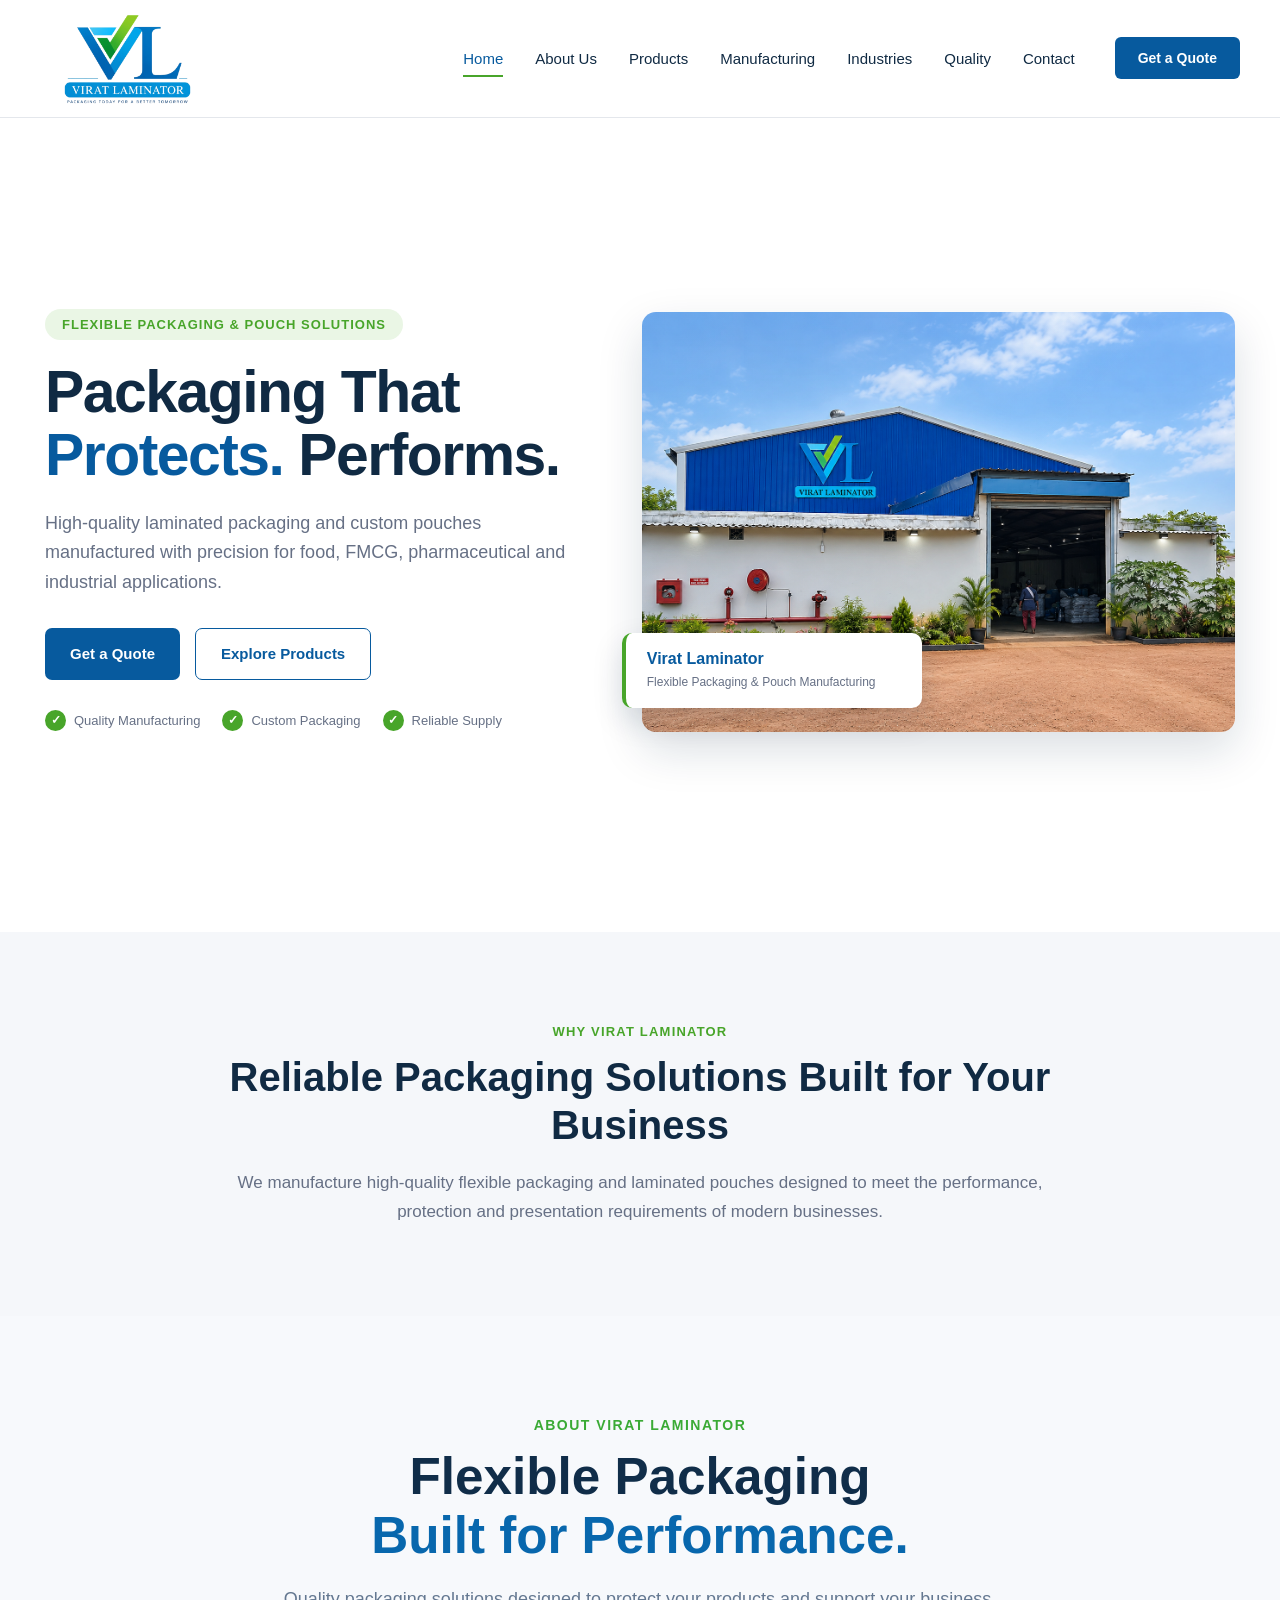
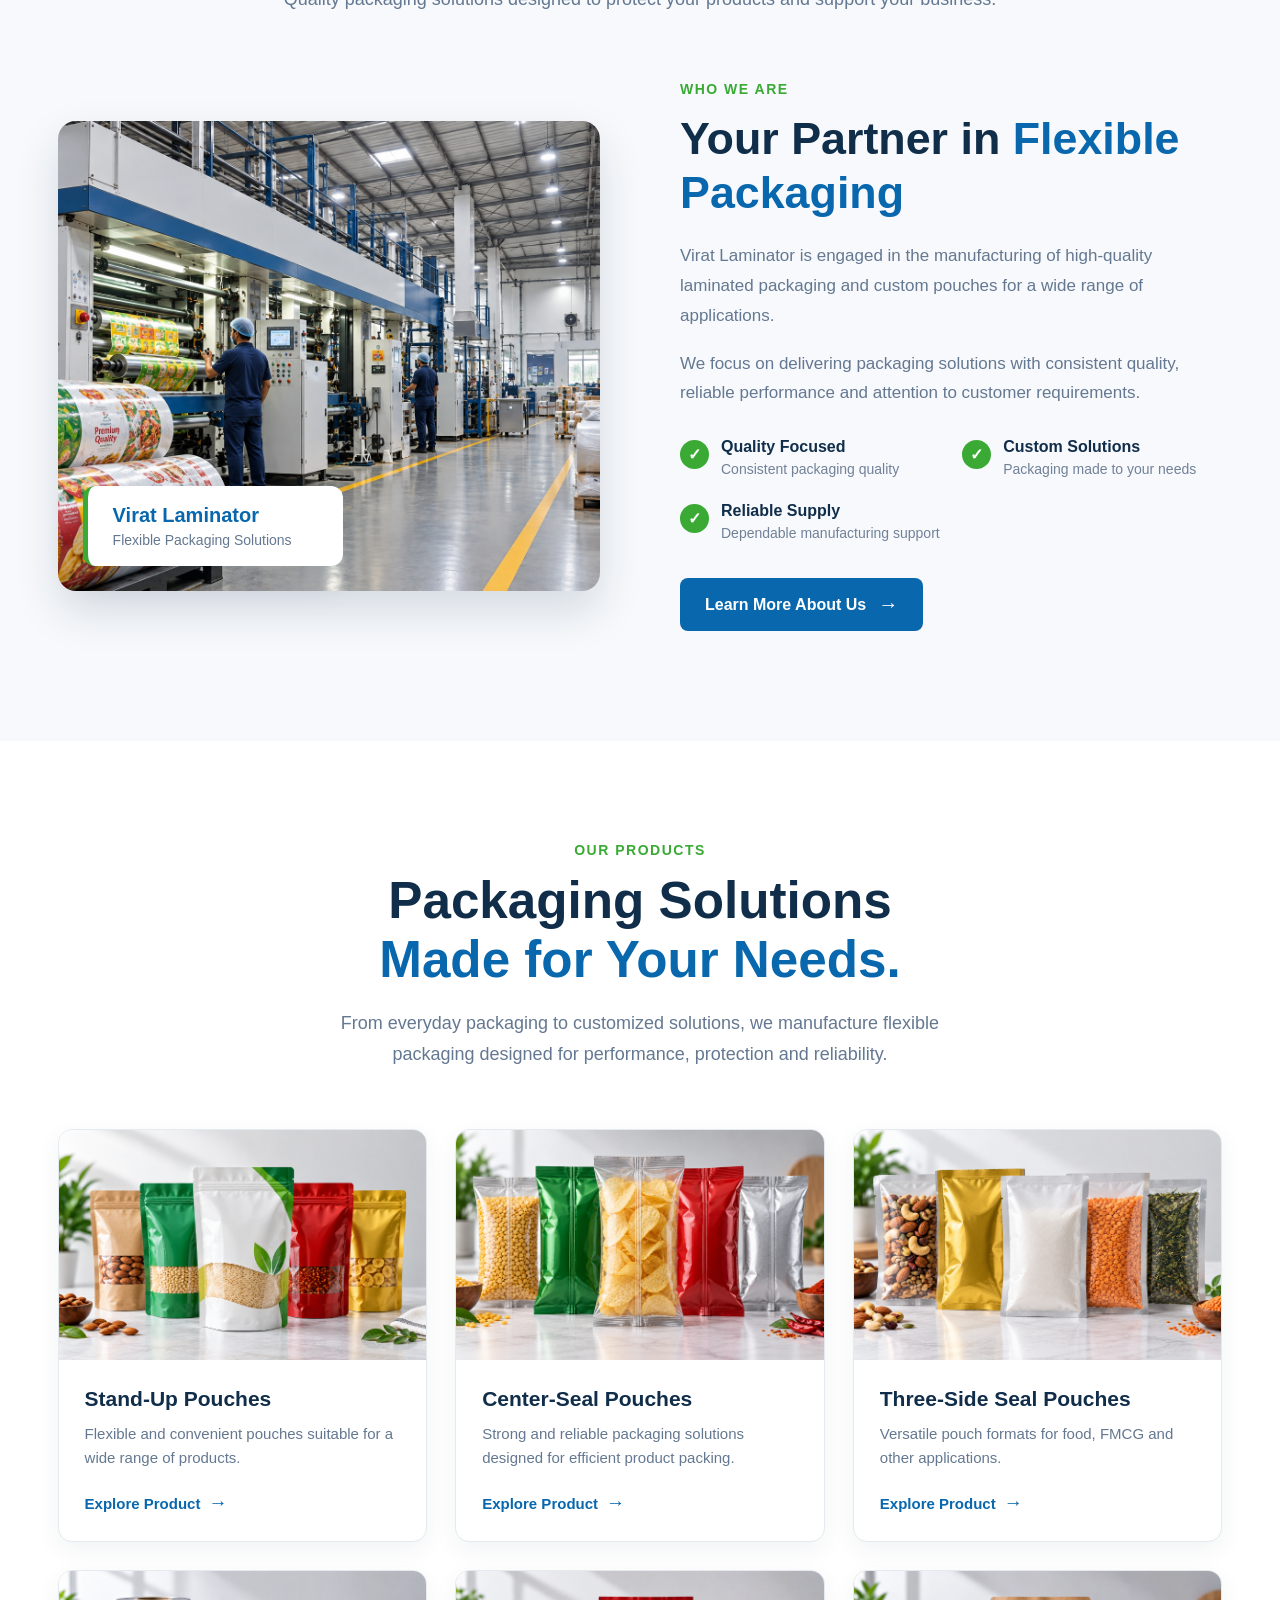
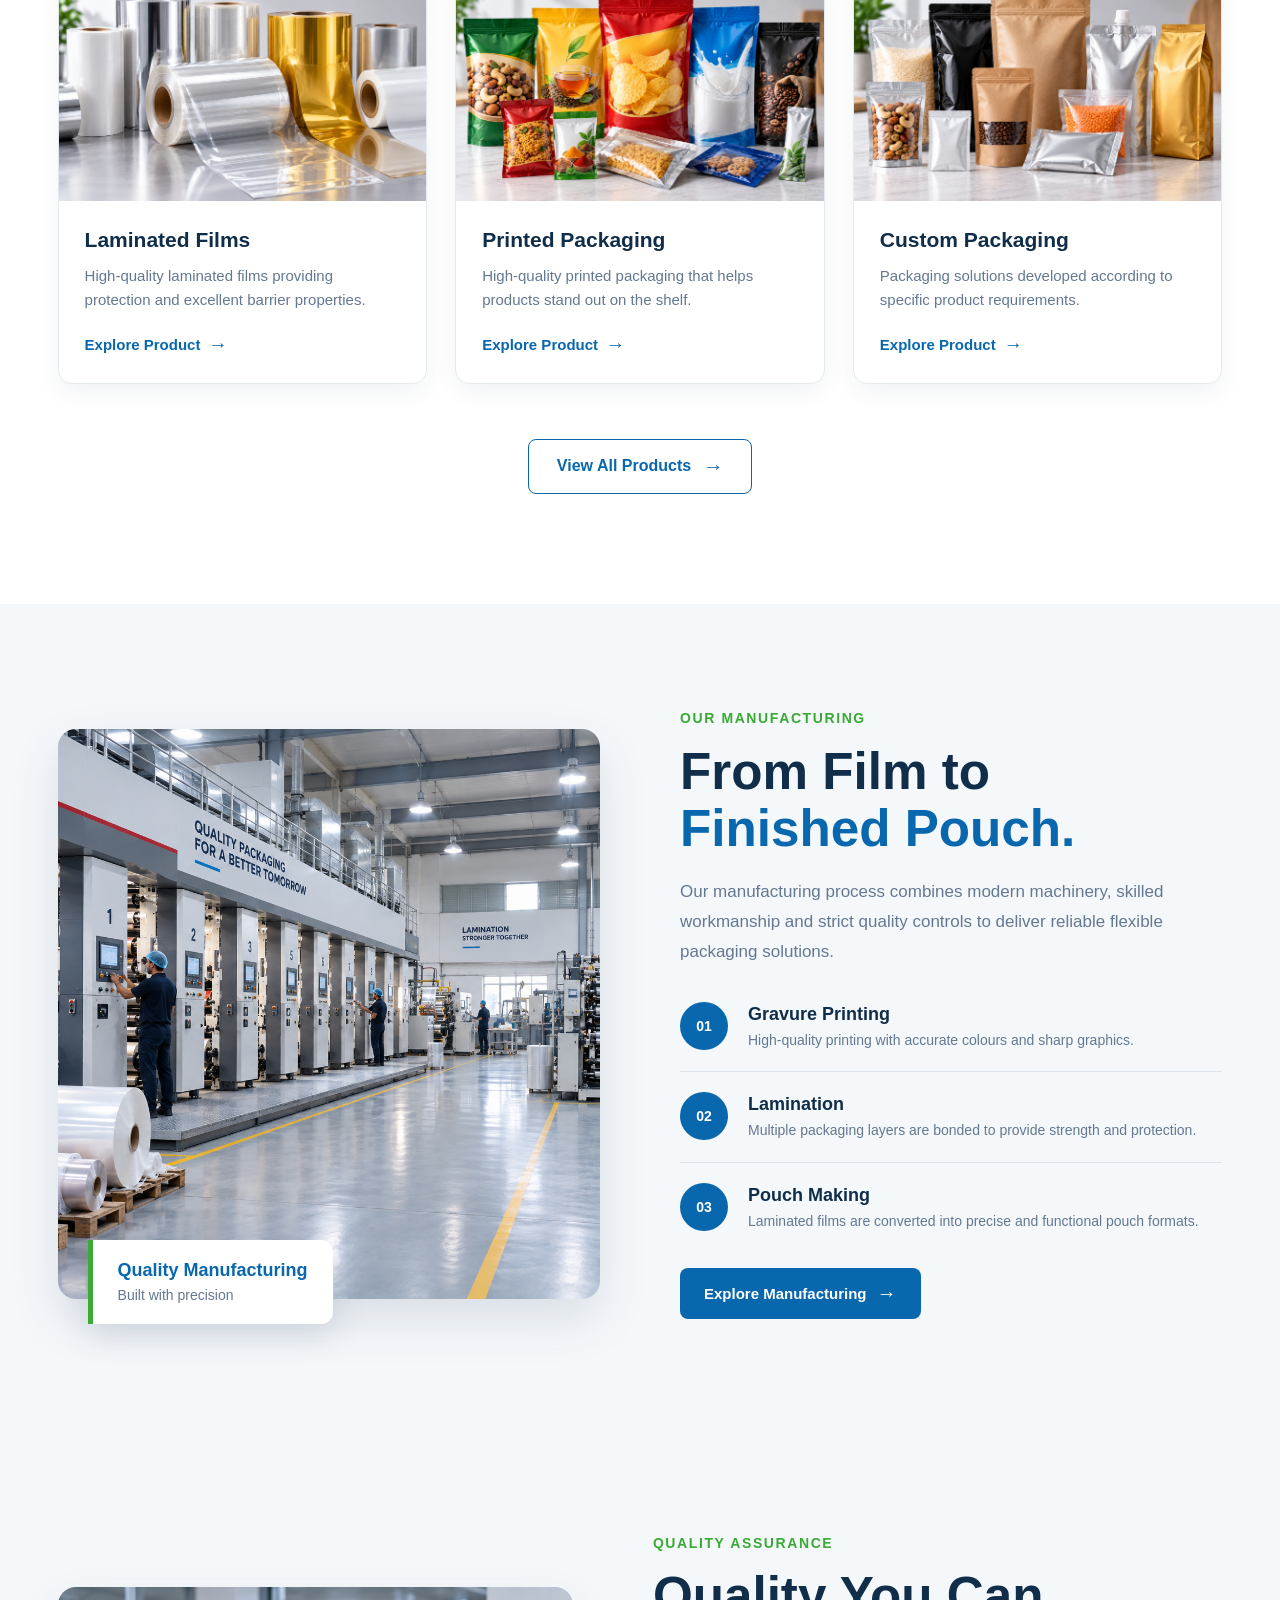
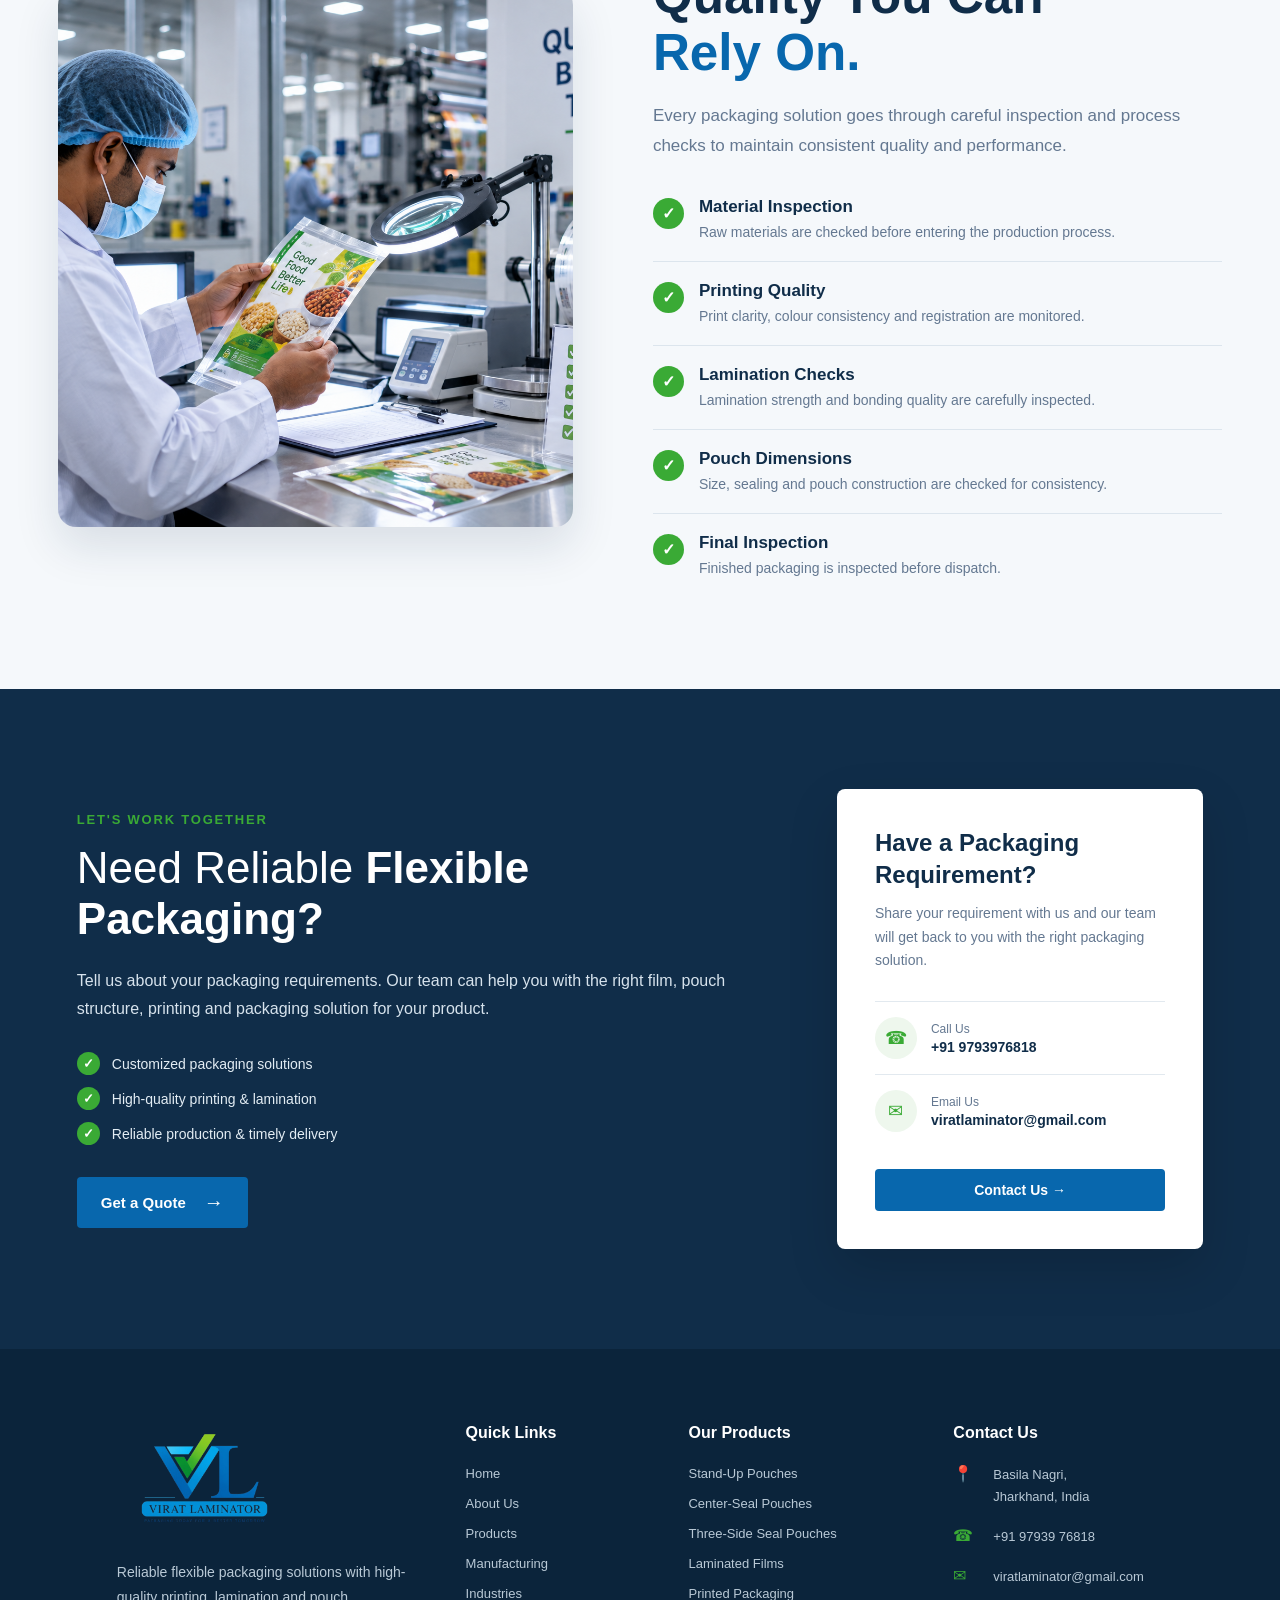
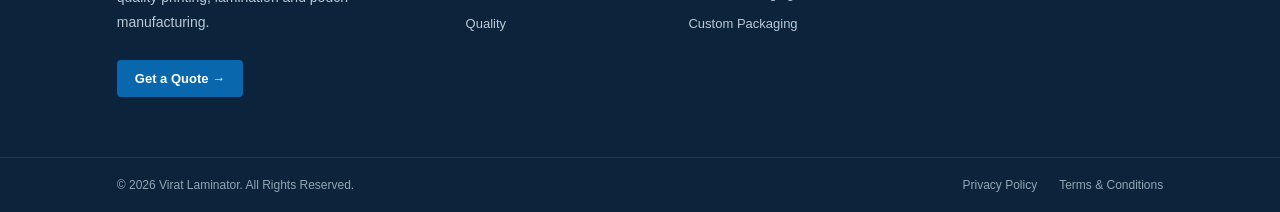
<file: index.html>
<!DOCTYPE html>
<html lang="en">

<head>
    <meta charset="UTF-8">
    <meta name="viewport" content="width=device-width, initial-scale=1.0">

    <title>Virat Laminator | Flexible Packaging & Pouch Manufacturing</title>

    <link rel="stylesheet" href="css/global.css">
<link rel="stylesheet" href="css/home.css">
</head>

<body>

    <!-- ================= HEADER ================= -->

    <header class="site-header">

        <nav class="navbar">

            <!-- Logo -->
            <a href="index.html" class="logo">
                <img src="assets/images/logo/logo.png" alt="Virat Laminator">
            </a>


            <!-- Desktop Navigation -->
            <div class="nav-menu">

                <a href="index.html" class="nav-link active">
                    Home
                </a>

                <a href="pages/about.html" class="nav-link">
                    About Us
                </a>

                <a href="pages/products.html" class="nav-link">
                    Products
                </a>

                <a href="pages/manufacturing.html" class="nav-link">
                    Manufacturing
                </a>

                <a href="pages/industries.html" class="nav-link">
                    Industries
                </a>

                <a href="pages/quality.html" class="nav-link">
                    Quality
                </a>

                <a href="pages/contact.html" class="nav-link">
                    Contact
                </a>

            </div>


            <!-- Right Action -->
            <div class="nav-actions">

                <a href="pages/contact.html" class="quote-btn">
                    Get a Quote
                </a>

                <!-- Mobile Menu -->
                <button
                    class="menu-toggle"
                    id="menuToggle"
                    aria-label="Toggle navigation"
                    aria-expanded="false">

                    <span></span>
                    <span></span>
                    <span></span>

                </button>

            </div>

        </nav>


        <!-- ================= MOBILE MENU ================= -->

        <div class="mobile-menu" id="mobileMenu">

            <a href="index.html" class="mobile-nav-link active">
                Home
            </a>

            <a href="pages/about.html" class="mobile-nav-link">
                About Us
            </a>

            <a href="pages/products.html" class="mobile-nav-link">
                Products
            </a>

            <a href="pages/manufacturing.html" class="mobile-nav-link">
                Manufacturing
            </a>

            <a href="pages/industries.html" class="mobile-nav-link">
                Industries
            </a>

            <a href="pages/quality.html" class="mobile-nav-link">
                Quality
            </a>

            <a href="pages/contact.html" class="mobile-nav-link">
                Contact
            </a>

            <a href="pages/contact.html" class="mobile-quote-btn">
                Get a Quote
            </a>

        </div>

    </header>


   <!-- ================= HOME HERO ================= -->

<main>

    <section class="hero-section">

        <div class="hero-container">

            <!-- Hero Content -->
            <div class="hero-content">

                <span class="hero-tag">
    FLEXIBLE PACKAGING &amp; POUCH SOLUTIONS
</span>

                <h1>
                    Packaging That
                    <span>Protects.</span>
                    Performs.
                </h1>

                <p class="hero-description">
    High-quality laminated packaging and custom pouches
    manufactured with precision for food, FMCG,
    pharmaceutical and industrial applications.
</p>

                <!-- Hero Buttons -->
                <div class="hero-buttons">

                    <a href="pages/contact.html" class="hero-btn primary-btn">
                        Get a Quote
                    </a>

                    <a href="pages/products.html" class="hero-btn secondary-btn">
                        Explore Products
                    </a>

                </div>


                <!-- Trust Points -->
                <div class="hero-points">

                    <div class="hero-point">
                        <span class="point-icon">✓</span>
                        <span>Quality Manufacturing</span>
                    </div>

                    <div class="hero-point">
                        <span class="point-icon">✓</span>
                        <span>Custom Packaging</span>
                    </div>

                    <div class="hero-point">
                        <span class="point-icon">✓</span>
                        <span>Reliable Supply</span>
                    </div>

                </div>

            </div>


            <!-- Hero Image -->
            <div class="hero-image-wrapper">

                <div class="hero-image">

                    <img
                        src="assets/images/hero/factory.png"
                        alt="Virat Laminator manufacturing facility"
                    >

                </div>

                <!-- Floating Card -->
                <div class="hero-card">

                    <strong>Virat Laminator</strong>

                    <span>
                        Flexible Packaging & Pouch Manufacturing
                    </span>

                </div>

            </div>

        </div>

    </section>


    <!-- ================= INTRO SECTION ================= -->

    <section class="intro-section">

        <div class="intro-container">

            <span class="section-tag">
                WHY VIRAT LAMINATOR
            </span>

            <h2>
                Reliable Packaging Solutions
                Built for Your Business
            </h2>

            <p>
                We manufacture high-quality flexible packaging and
                laminated pouches designed to meet the performance,
                protection and presentation requirements of modern
                businesses.
            </p>

        </div>

    </section>
<!-- ================= ABOUT SECTION ================= -->

<section class="about-preview">

    <div class="about-container">

        <!-- Section Heading -->
        <div class="section-heading">
            <span>ABOUT VIRAT LAMINATOR</span>

            <h2>
                Flexible Packaging
                <strong>Built for Performance.</strong>
            </h2>

            <p>
                Quality packaging solutions designed to protect your
                products and support your business.
            </p>
        </div>


        <!-- About Content -->

        <div class="about-grid">

            <!-- Image -->

            <div class="about-image">

                <img
                    src="assets/images/factory/factory.png"
                    alt="Virat Laminator Manufacturing Facility"
                >

                <div class="about-experience">
                    <strong>Virat Laminator</strong>
                    <span>Flexible Packaging Solutions</span>
                </div>

            </div>


            <!-- Content -->

            <div class="about-content">

                <span class="about-label">
                    WHO WE ARE
                </span>

                <h3>
                    Your Partner in
                    <span>Flexible Packaging</span>
                </h3>

                <p>
                    Virat Laminator is engaged in the manufacturing of
                    high-quality laminated packaging and custom pouches
                    for a wide range of applications.
                </p>

                <p>
                    We focus on delivering packaging solutions with
                    consistent quality, reliable performance and
                    attention to customer requirements.
                </p>


                <!-- Features -->

                <div class="about-features">

                    <div class="about-feature">
                        <div class="about-check">✓</div>

                        <div>
                            <h4>Quality Focused</h4>
                            <p>Consistent packaging quality</p>
                        </div>
                    </div>


                    <div class="about-feature">
                        <div class="about-check">✓</div>

                        <div>
                            <h4>Custom Solutions</h4>
                            <p>Packaging made to your needs</p>
                        </div>
                    </div>


                    <div class="about-feature">
                        <div class="about-check">✓</div>

                        <div>
                            <h4>Reliable Supply</h4>
                            <p>Dependable manufacturing support</p>
                        </div>
                    </div>

                </div>


                <a href="pages/about.html" class="about-button">
                    Learn More About Us
                    <span>→</span>
                </a>

            </div>

        </div>

    </div>

</section>
<!-- ================= PRODUCTS SECTION ================= -->

<section class="products-preview" id="products">

    <div class="products-container">

        <!-- Section Heading -->

        <div class="products-heading">

            <span>OUR PRODUCTS</span>

            <h2>
                Packaging Solutions
                <strong>Made for Your Needs.</strong>
            </h2>

            <p>
                From everyday packaging to customized solutions,
                we manufacture flexible packaging designed for
                performance, protection and reliability.
            </p>

        </div>


        <!-- Products Grid -->

        <div class="products-grid">


            <!-- Product 1 -->

            <div class="product-card">

                <div class="product-image">
                    <img
                        src="assets/images/products/stand-up-pouch.png"
                        alt="Stand Up Pouches"
                    >
                </div>

                <div class="product-info">

                    <h3>Stand-Up Pouches</h3>

                    <p>
                        Flexible and convenient pouches suitable
                        for a wide range of products.
                    </p>

                    <a href="pages/products.html">
                        Explore Product <span>→</span>
                    </a>

                </div>

            </div>


            <!-- Product 2 -->

            <div class="product-card">

                <div class="product-image">
                    <img
                        src="assets/images/products/center-seal-pouch.png"
                        alt="Center Seal Pouches"
                    >
                </div>

                <div class="product-info">

                    <h3>Center-Seal Pouches</h3>

                    <p>
                        Strong and reliable packaging solutions
                        designed for efficient product packing.
                    </p>

                    <a href="pages/products.html">
                        Explore Product <span>→</span>
                    </a>

                </div>

            </div>


            <!-- Product 3 -->

            <div class="product-card">

                <div class="product-image">
                    <img
                        src="assets/images/products/three-side-seal.png"
                        alt="Three Side Seal Pouches"
                    >
                </div>

                <div class="product-info">

                    <h3>Three-Side Seal Pouches</h3>

                    <p>
                        Versatile pouch formats for food,
                        FMCG and other applications.
                    </p>

                    <a href="pages/products.html">
                        Explore Product <span>→</span>
                    </a>

                </div>

            </div>


            <!-- Product 4 -->

            <div class="product-card">

                <div class="product-image">
                    <img
                        src="assets/images/products/laminated-film.png"
                        alt="Laminated Films"
                    >
                </div>

                <div class="product-info">

                    <h3>Laminated Films</h3>

                    <p>
                        High-quality laminated films providing
                        protection and excellent barrier properties.
                    </p>

                    <a href="pages/products.html">
                        Explore Product <span>→</span>
                    </a>

                </div>

            </div>


            <!-- Product 5 -->

            <div class="product-card">

                <div class="product-image">
                    <img
                        src="assets/images/products/printed-packaging.png"
                        alt="Printed Flexible Packaging"
                    >
                </div>

                <div class="product-info">

                    <h3>Printed Packaging</h3>

                    <p>
                        High-quality printed packaging that
                        helps products stand out on the shelf.
                    </p>

                    <a href="pages/products.html">
                        Explore Product <span>→</span>
                    </a>

                </div>

            </div>


            <!-- Product 6 -->

            <div class="product-card">

                <div class="product-image">
                    <img
                        src="assets/images/products/custom-packaging.png"
                        alt="Custom Packaging"
                    >
                </div>

                <div class="product-info">

                    <h3>Custom Packaging</h3>

                    <p>
                        Packaging solutions developed according
                        to specific product requirements.
                    </p>

                    <a href="pages/products.html">
                        Explore Product <span>→</span>
                    </a>

                </div>

            </div>

        </div>


        <!-- View All Button -->

        <div class="products-button">

            <a href="pages/products.html">
                View All Products
                <span>→</span>
            </a>

        </div>

    </div>

</section>
<!-- =====================================================
     MANUFACTURING SECTION
     ===================================================== -->

<section class="manufacturing-preview" id="manufacturing">

    <div class="manufacturing-container">

        <!-- Image Side -->
        <div class="manufacturing-image">

            <img
                src="assets/images/factory/manufacturing.png"
                alt="Virat Laminator Manufacturing Facility"
            >

            <div class="manufacturing-badge">
                <strong>Quality Manufacturing</strong>
                <span>Built with precision</span>
            </div>

        </div>


        <!-- Content Side -->
        <div class="manufacturing-content">

            <span class="section-label">
                OUR MANUFACTURING
            </span>

            <h2>
                From Film to
                <strong>Finished Pouch.</strong>
            </h2>

            <p class="manufacturing-description">
                Our manufacturing process combines modern machinery,
                skilled workmanship and strict quality controls to
                deliver reliable flexible packaging solutions.
            </p>


            <!-- Manufacturing Process -->

            <div class="process-list">

                <!-- Step 1 -->
                <div class="process-item">

                    <div class="process-number">
                        01
                    </div>

                    <div class="process-text">

                        <h3>Gravure Printing</h3>

                        <p>
                            High-quality printing with accurate
                            colours and sharp graphics.
                        </p>

                    </div>

                </div>


                <!-- Step 2 -->
                <div class="process-item">

                    <div class="process-number">
                        02
                    </div>

                    <div class="process-text">

                        <h3>Lamination</h3>

                        <p>
                            Multiple packaging layers are bonded
                            to provide strength and protection.
                        </p>

                    </div>

                </div>


                <!-- Step 3 -->
                <div class="process-item">

                    <div class="process-number">
                        03
                    </div>

                    <div class="process-text">

                        <h3>Pouch Making</h3>

                        <p>
                            Laminated films are converted into
                            precise and functional pouch formats.
                        </p>

                    </div>

                </div>

            </div>


            <!-- Button -->

            <a
                href="pages/manufacturing.html"
                class="manufacturing-button"
            >
                Explore Manufacturing
                <span>→</span>
            </a>

        </div>

    </div>

</section>
<!-- =====================================================
     QUALITY SECTION
     ===================================================== -->

<section class="quality-preview" id="quality">

    <div class="quality-container">

        <!-- LEFT IMAGE -->

        <div class="quality-image">

            <img
                src="assets/images/factory/quality-control.png"
                alt="Packaging quality inspection"
            >

        </div>


        <!-- RIGHT CONTENT -->

        <div class="quality-content">

            <span class="quality-label">
                QUALITY ASSURANCE
            </span>

            <h2>
                Quality You Can
                <strong>Rely On.</strong>
            </h2>

            <p class="quality-description">
                Every packaging solution goes through careful
                inspection and process checks to maintain
                consistent quality and performance.
            </p>


            <!-- QUALITY CHECKS -->

            <div class="quality-list">

                <!-- 01 -->

                <div class="quality-item">

                    <div class="quality-icon">
                        ✓
                    </div>

                    <div>
                        <h3>Material Inspection</h3>

                        <p>
                            Raw materials are checked before
                            entering the production process.
                        </p>
                    </div>

                </div>


                <!-- 02 -->

                <div class="quality-item">

                    <div class="quality-icon">
                        ✓
                    </div>

                    <div>
                        <h3>Printing Quality</h3>

                        <p>
                            Print clarity, colour consistency
                            and registration are monitored.
                        </p>
                    </div>

                </div>


                <!-- 03 -->

                <div class="quality-item">

                    <div class="quality-icon">
                        ✓
                    </div>

                    <div>
                        <h3>Lamination Checks</h3>

                        <p>
                            Lamination strength and bonding
                            quality are carefully inspected.
                        </p>
                    </div>

                </div>


                <!-- 04 -->

                <div class="quality-item">

                    <div class="quality-icon">
                        ✓
                    </div>

                    <div>
                        <h3>Pouch Dimensions</h3>

                        <p>
                            Size, sealing and pouch construction
                            are checked for consistency.
                        </p>
                    </div>

                </div>


                <!-- 05 -->

                <div class="quality-item">

                    <div class="quality-icon">
                        ✓
                    </div>

                    <div>
                        <h3>Final Inspection</h3>

                        <p>
                            Finished packaging is inspected
                            before dispatch.
                        </p>
                    </div>

                </div>

            </div>

        </div>

    </div>

</section>
<!-- GET A QUOTE SECTION -->
<section class="quote-section" id="contact">
    <div class="quote-container">

        <div class="quote-content">
            <span class="quote-label">LET'S WORK TOGETHER</span>

            <h2>
                Need Reliable <strong>Flexible Packaging?</strong>
            </h2>

            <p>
                Tell us about your packaging requirements. Our team can help
                you with the right film, pouch structure, printing and
                packaging solution for your product.
            </p>

            <div class="quote-points">
                <div class="quote-point">
                    <span>✓</span>
                    <p>Customized packaging solutions</p>
                </div>

                <div class="quote-point">
                    <span>✓</span>
                    <p>High-quality printing & lamination</p>
                </div>

                <div class="quote-point">
                    <span>✓</span>
                    <p>Reliable production & timely delivery</p>
                </div>
            </div>

            <a href="pages/contact.html" class="quote-button">
                Get a Quote
                <span>→</span>
            </a>
        </div>

        <div class="quote-box">
            <h3>Have a Packaging Requirement?</h3>

            <p>
                Share your requirement with us and our team will get back
                to you with the right packaging solution.
            </p>

            <div class="quote-contact">
                <div class="quote-contact-icon">☎</div>
                <div>
                    <span>Call Us</span>
                    <strong>+91 9793976818</strong>
                </div>
            </div>

            <div class="quote-contact">
                <div class="quote-contact-icon">✉</div>
                <div>
                    <span>Email Us</span>
                    <strong>viratlaminator@gmail.com</strong>
                </div>
            </div>

            <a href="pages/contact.html" class="quote-box-button">
                Contact Us →
            </a>
        </div>

    </div>
</section>
<!-- FOOTER -->
<footer class="site-footer">

    <div class="footer-container">

        <!-- COMPANY -->
        <div class="footer-column footer-company">

            <a href="index.html" class="footer-logo">
                <img src="assets/images/logo/logo.png" alt="Virat Laminator">
            </a>

            <p>
                Reliable flexible packaging solutions with high-quality
                printing, lamination and pouch manufacturing.
            </p>

            <a href="pages/contact.html" class="footer-quote">
                Get a Quote →
            </a>

        </div>


        <!-- QUICK LINKS -->
        <div class="footer-column">

            <h3>Quick Links</h3>

            <ul>
                <li><a href="index.html">Home</a></li>
                <li><a href="pages/about.html">About Us</a></li>
                <li><a href="pages/products.html">Products</a></li>
                <li><a href="pages/manufacturing.html">Manufacturing</a></li>
                <li><a href="pages/industries.html">Industries</a></li>
                <li><a href="pages/quality.html">Quality</a></li>
            </ul>

        </div>


        <!-- PRODUCTS -->
        <div class="footer-column">

            <h3>Our Products</h3>

            <ul>
                <li><a href="pages/products.html">Stand-Up Pouches</a></li>
                <li><a href="pages/products.html">Center-Seal Pouches</a></li>
                <li><a href="pages/products.html">Three-Side Seal Pouches</a></li>
                <li><a href="pages/products.html">Laminated Films</a></li>
                <li><a href="pages/products.html">Printed Packaging</a></li>
                <li><a href="pages/products.html">Custom Packaging</a></li>
            </ul>

        </div>


        <!-- CONTACT -->
        <div class="footer-column footer-contact">

            <h3>Contact Us</h3>

            <div class="footer-contact-item">
                <span>📍</span>
                <p>
                    Basila Nagri,<br>
                    Jharkhand, India
                </p>
            </div>

            <div class="footer-contact-item">
                <span>☎</span>
                <p>
                    <a href="tel:+919793976818">
                        +91 97939 76818
                    </a>
                </p>
            </div>

            <div class="footer-contact-item">
                <span>✉</span>
                <p>
                    <a href="mailto:viratlaminator@gmail.com">
                        viratlaminator@gmail.com
                    </a>
                </p>
            </div>

        </div>

    </div>


    <!-- BOTTOM FOOTER -->

    <div class="footer-bottom">

        <div class="footer-bottom-container">

            <p>
                © 2026 Virat Laminator. All Rights Reserved.
            </p>

            <div class="footer-bottom-links">
                <a href="#">Privacy Policy</a>
                <a href="#">Terms & Conditions</a>
            </div>

        </div>

    </div>

</footer>
</main>


    <script src="js/global.js"></script>

</body>

</html>
</file>
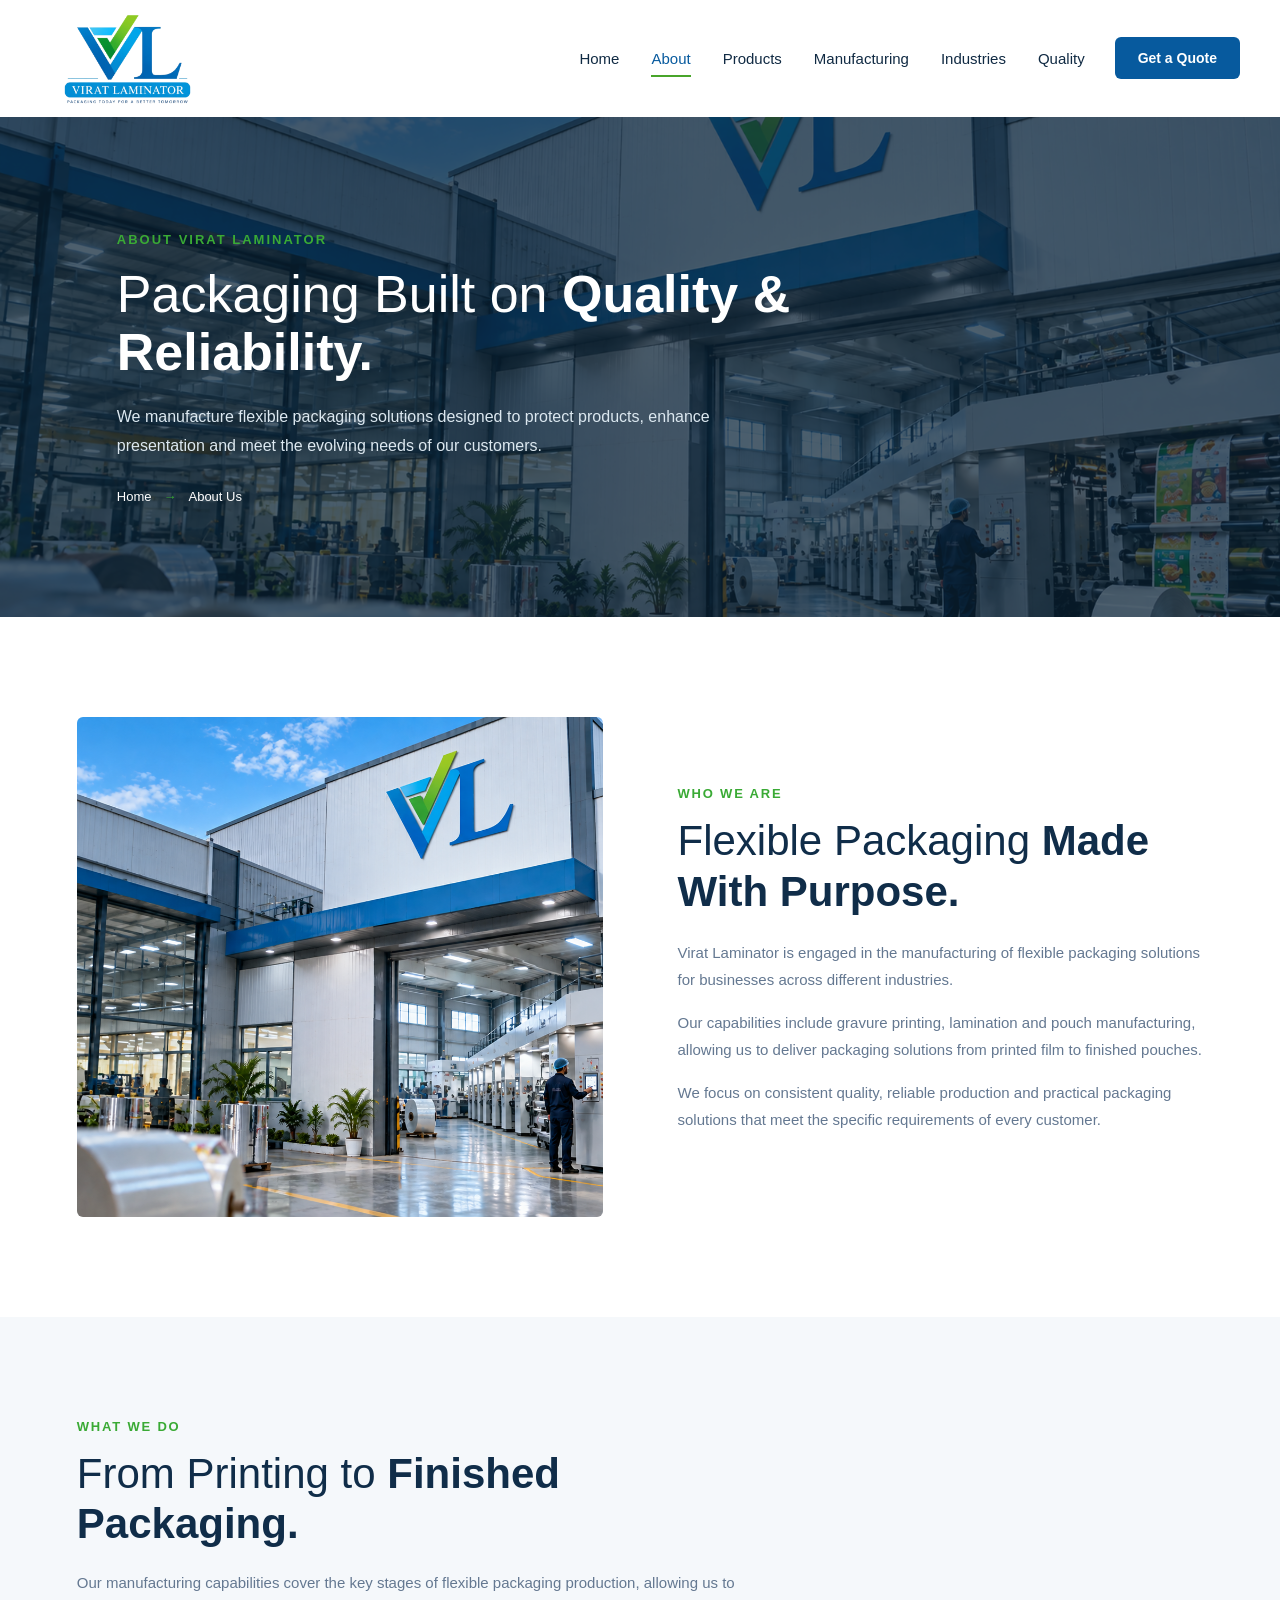
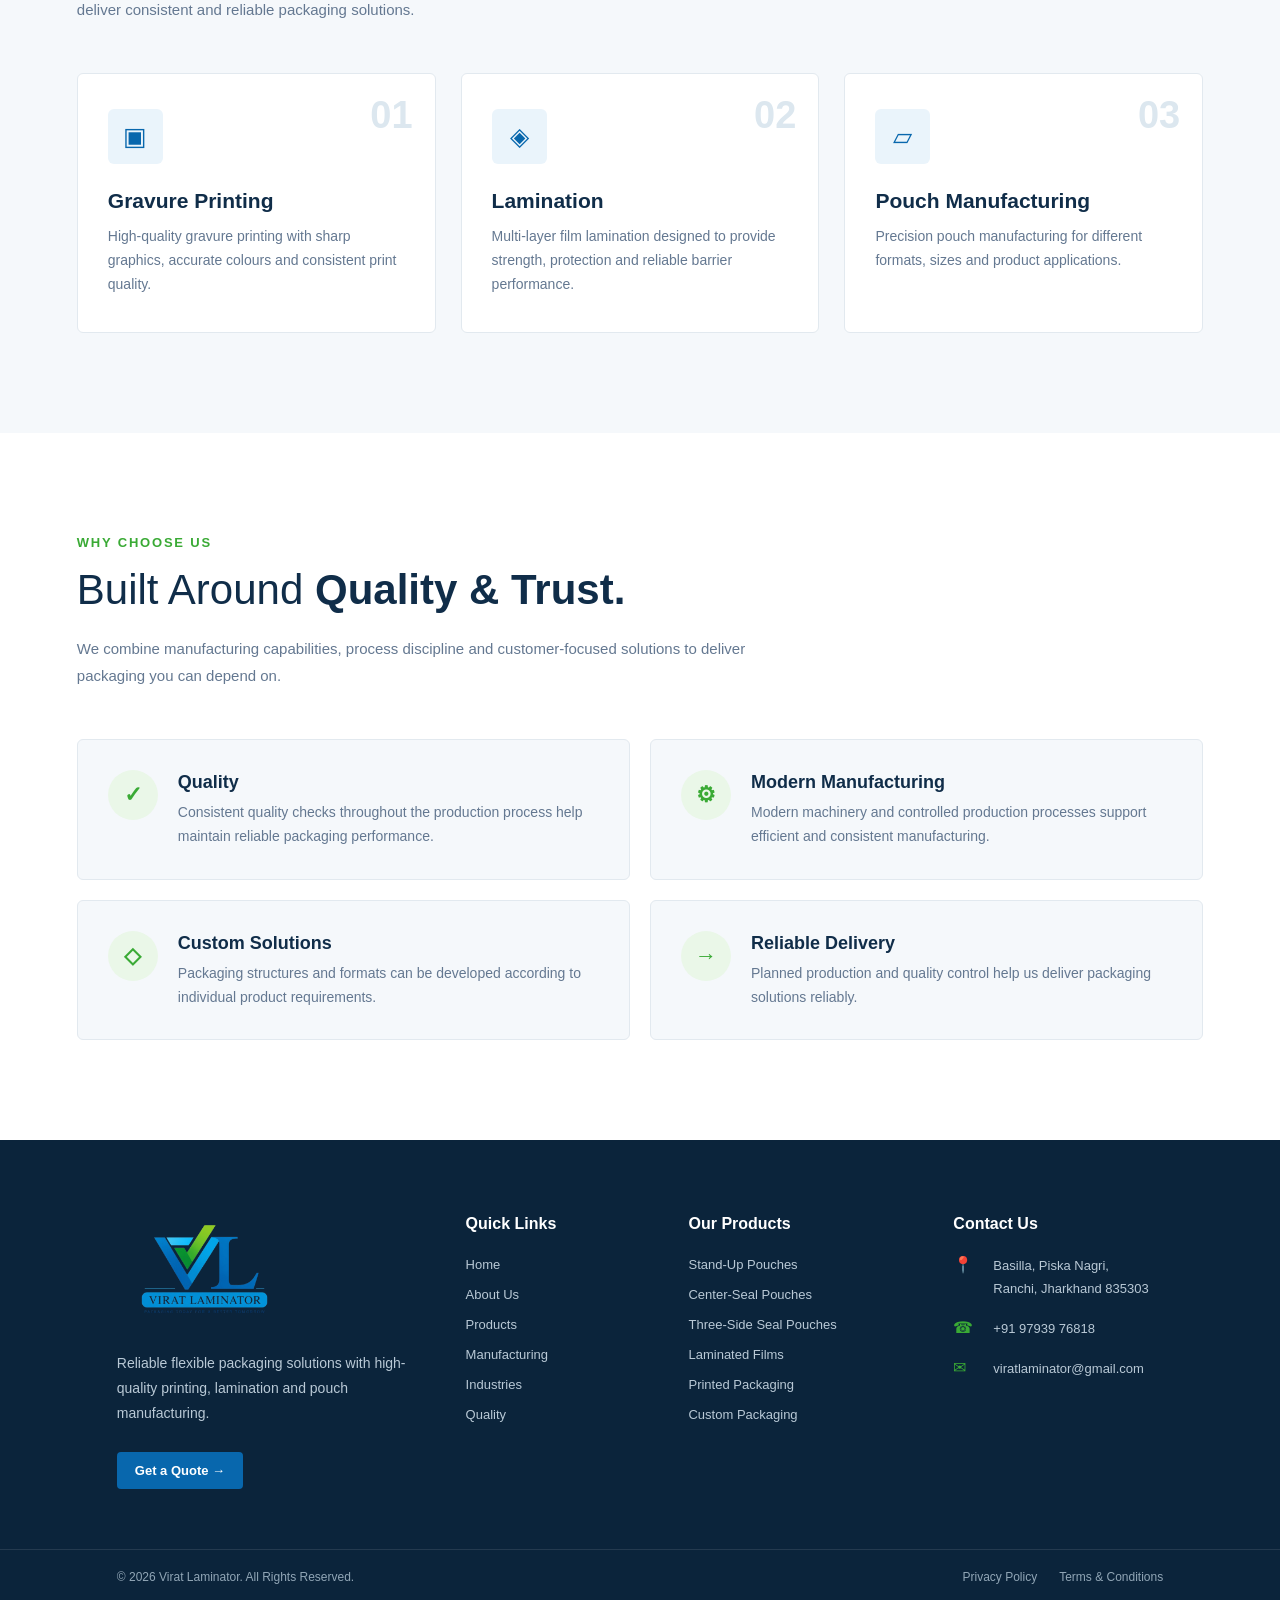
<file: pages/about.html>
<!DOCTYPE html>
<html lang="en">

<head>
    <meta charset="UTF-8">
    <meta name="viewport" content="width=device-width, initial-scale=1.0">

    <title>About Us | Virat Laminator</title>

    <meta name="description"
        content="Learn about Virat Laminator and our flexible packaging, gravure printing, lamination and pouch manufacturing capabilities.">

    <!-- Global CSS -->
    <link rel="stylesheet" href="../css/global.css">

    <!-- About CSS -->
    <link rel="stylesheet" href="../css/about.css">
</head>

<body>

    <!-- =====================================================
         NAVBAR
    ====================================================== -->

    <header class="navbar">

        <!-- Logo -->
        <a href="../index.html" class="logo">
            <img src="../assets/images/logo/logo.png"
                 alt="Virat Laminator">
        </a>

        <!-- Desktop Navigation -->
        <nav class="nav-menu">

            <a href="../index.html" class="nav-link">
                Home
            </a>

            <a href="about.html" class="nav-link active">
                About
            </a>

            <a href="products.html" class="nav-link">
                Products
            </a>

            <a href="manufacturing.html" class="nav-link">
                Manufacturing
            </a>

            <a href="industries.html" class="nav-link">
                Industries
            </a>

            <a href="quality.html" class="nav-link">
                Quality
            </a>

        </nav>

        <!-- Quote Button -->
        <a href="contact.html" class="quote-btn">
            Get a Quote
        </a>

        <!-- Mobile Hamburger -->
        <button class="menu-toggle"
                id="menuToggle"
                aria-label="Open Menu">

            <span></span>
            <span></span>
            <span></span>

        </button>

    </header>


    <!-- =====================================================
         MOBILE MENU
    ====================================================== -->

   <div class="mobile-menu" id="mobileMenu">

            <a href="../index.html" class="mobile-nav-link ">
                Home
            </a>

            <a href="about.html" class="mobile-nav-link active">
                About Us
            </a>

            <a href="products.html" class="mobile-nav-link">
                Products
            </a>

            <a href="manufacturing.html" class="mobile-nav-link">
                Manufacturing
            </a>

            <a href="industries.html" class="mobile-nav-link">
                Industries
            </a>

            <a href="quality.html" class="mobile-nav-link">
                Quality
            </a>

            <a href="contact.html" class="mobile-nav-link">
                Contact
            </a>

            <a href="contact.html" class="mobile-quote-btn">
                Get a Quote
            </a>

        </div>

    


    <!-- =====================================================
         ABOUT HERO
    ====================================================== -->

    <section class="about-hero">

        <div class="about-hero-overlay"></div>

        <div class="about-hero-content">

            <span class="about-hero-label">
                ABOUT VIRAT LAMINATOR
            </span>

            <h1>
                Packaging Built on
                <strong>Quality & Reliability.</strong>
            </h1>

            <p>
                We manufacture flexible packaging solutions designed
                to protect products, enhance presentation and meet
                the evolving needs of our customers.
            </p>

            <div class="about-breadcrumb">
                <a href="../index.html">Home</a>
                <span>→</span>
                <span>About Us</span>
            </div>

        </div>

    </section>


    <!-- =====================================================
         ABOUT CONTENT - NEXT SECTION
    ====================================================== -->

    <section class="about-intro">

        <div class="about-intro-container">

            <div class="about-intro-image">

                <img src="../assets/images/factory/about-factory.png"
                     alt="Virat Laminator Manufacturing Facility">

            </div>


            <div class="about-intro-content">

                <span class="section-label">
                    WHO WE ARE
                </span>

                <h2>
                    Flexible Packaging
                    <strong>Made With Purpose.</strong>
                </h2>

                <p>
                    Virat Laminator is engaged in the manufacturing of
                    flexible packaging solutions for businesses across
                    different industries.
                </p>

                <p>
                    Our capabilities include gravure printing,
                    lamination and pouch manufacturing, allowing us
                    to deliver packaging solutions from printed film
                    to finished pouches.
                </p>

                <p>
                    We focus on consistent quality, reliable production
                    and practical packaging solutions that meet the
                    specific requirements of every customer.
                </p>

            </div>

        </div>

    </section>
<!-- =====================================================
     WHAT WE DO
===================================================== -->

<section class="what-we-do">

    <div class="what-we-do-container">

        <div class="what-we-do-heading">

            <span class="section-label">
                WHAT WE DO
            </span>

            <h2>
                From Printing to
                <strong>Finished Packaging.</strong>
            </h2>

            <p>
                Our manufacturing capabilities cover the key stages
                of flexible packaging production, allowing us to
                deliver consistent and reliable packaging solutions.
            </p>

        </div>


        <div class="what-we-do-grid">

            <!-- Gravure Printing -->

            <div class="service-card">

                <div class="service-number">
                    01
                </div>

                <div class="service-icon">
                    ▣
                </div>

                <h3>
                    Gravure Printing
                </h3>

                <p>
                    High-quality gravure printing with sharp graphics,
                    accurate colours and consistent print quality.
                </p>

            </div>


            <!-- Lamination -->

            <div class="service-card">

                <div class="service-number">
                    02
                </div>

                <div class="service-icon">
                    ◈
                </div>

                <h3>
                    Lamination
                </h3>

                <p>
                    Multi-layer film lamination designed to provide
                    strength, protection and reliable barrier performance.
                </p>

            </div>


            <!-- Pouch Manufacturing -->

            <div class="service-card">

                <div class="service-number">
                    03
                </div>

                <div class="service-icon">
                    ▱
                </div>

                <h3>
                    Pouch Manufacturing
                </h3>

                <p>
                    Precision pouch manufacturing for different
                    formats, sizes and product applications.
                </p>

            </div>

        </div>

    </div>

</section>


<!-- =====================================================
     WHY CHOOSE US
===================================================== -->

<section class="why-choose-us">

    <div class="why-container">

        <div class="why-heading">

            <span class="section-label">
                WHY CHOOSE US
            </span>

            <h2>
                Built Around
                <strong>Quality & Trust.</strong>
            </h2>

            <p>
                We combine manufacturing capabilities, process
                discipline and customer-focused solutions to deliver
                packaging you can depend on.
            </p>

        </div>


        <div class="why-grid">

            <!-- Quality -->

            <div class="why-card">

                <div class="why-icon">
                    ✓
                </div>

                <div>
                    <h3>
                        Quality
                    </h3>

                    <p>
                        Consistent quality checks throughout the
                        production process help maintain reliable
                        packaging performance.
                    </p>
                </div>

            </div>


            <!-- Modern Manufacturing -->

            <div class="why-card">

                <div class="why-icon">
                    ⚙
                </div>

                <div>
                    <h3>
                        Modern Manufacturing
                    </h3>

                    <p>
                        Modern machinery and controlled production
                        processes support efficient and consistent
                        manufacturing.
                    </p>
                </div>

            </div>


            <!-- Custom Solutions -->

            <div class="why-card">

                <div class="why-icon">
                    ◇
                </div>

                <div>
                    <h3>
                        Custom Solutions
                    </h3>

                    <p>
                        Packaging structures and formats can be
                        developed according to individual product
                        requirements.
                    </p>
                </div>

            </div>


            <!-- Reliable Delivery -->

            <div class="why-card">

                <div class="why-icon">
                    →
                </div>

                <div>
                    <h3>
                        Reliable Delivery
                    </h3>

                    <p>
                        Planned production and quality control help
                        us deliver packaging solutions reliably.
                    </p>
                </div>

            </div>

        </div>

    </div>

</section>

    <!-- =====================================================
         FOOTER
    ====================================================== -->

    <footer class="site-footer">

        <div class="footer-container">

            <div class="footer-column footer-company">

                <a href="../index.html" class="footer-logo">

                    <img src="../assets/images/logo/logo.png"
                         alt="Virat Laminator">

                </a>

                <p>
                    Reliable flexible packaging solutions with
                    high-quality printing, lamination and pouch
                    manufacturing.
                </p>

                <a href="contact.html" class="footer-quote">
                    Get a Quote →
                </a>

            </div>


            <div class="footer-column">

                <h3>Quick Links</h3>

                <ul>

                    <li>
                        <a href="../index.html">Home</a>
                    </li>

                    <li>
                        <a href="about.html">About Us</a>
                    </li>

                    <li>
                        <a href="products.html">Products</a>
                    </li>

                    <li>
                        <a href="manufacturing.html">Manufacturing</a>
                    </li>

                    <li>
                        <a href="industries.html">Industries</a>
                    </li>

                    <li>
                        <a href="quality.html">Quality</a>
                    </li>

                </ul>

            </div>


            <div class="footer-column">

                <h3>Our Products</h3>

                <ul>

                    <li>
                        <a href="products.html">
                            Stand-Up Pouches
                        </a>
                    </li>

                    <li>
                        <a href="products.html">
                            Center-Seal Pouches
                        </a>
                    </li>

                    <li>
                        <a href="products.html">
                            Three-Side Seal Pouches
                        </a>
                    </li>

                    <li>
                        <a href="products.html">
                            Laminated Films
                        </a>
                    </li>

                    <li>
                        <a href="products.html">
                            Printed Packaging
                        </a>
                    </li>

                    <li>
                        <a href="products.html">
                            Custom Packaging
                        </a>
                    </li>

                </ul>

            </div>


            <div class="footer-column footer-contact">

                <h3>Contact Us</h3>

                <div class="footer-contact-item">

                    <span>📍</span>

                    <p>
                        Basilla, Piska Nagri,<br>
                        Ranchi, Jharkhand 835303
                    </p>

                </div>

                <div class="footer-contact-item">

                    <span>☎</span>

                    <p>
                        <a href="tel:+919793976818">
                            +91 97939 76818
                        </a>
                    </p>

                </div>

                <div class="footer-contact-item">

                    <span>✉</span>

                    <p>
                        <a href="mailto:viratlaminator@gmail.com">
                            viratlaminator@gmail.com
                        </a>
                    </p>

                </div>

            </div>

        </div>


        <div class="footer-bottom">

            <div class="footer-bottom-container">

                <p>
                    © 2026 Virat Laminator. All Rights Reserved.
                </p>

                <div class="footer-bottom-links">

                    <a href="#">
                        Privacy Policy
                    </a>

                    <a href="#">
                        Terms & Conditions
                    </a>

                </div>

            </div>

        </div>

    </footer>


    <!-- =====================================================
         JAVASCRIPT
    ====================================================== -->

    <script src="../js/global.js"></script>

</body>

</html>
</file>
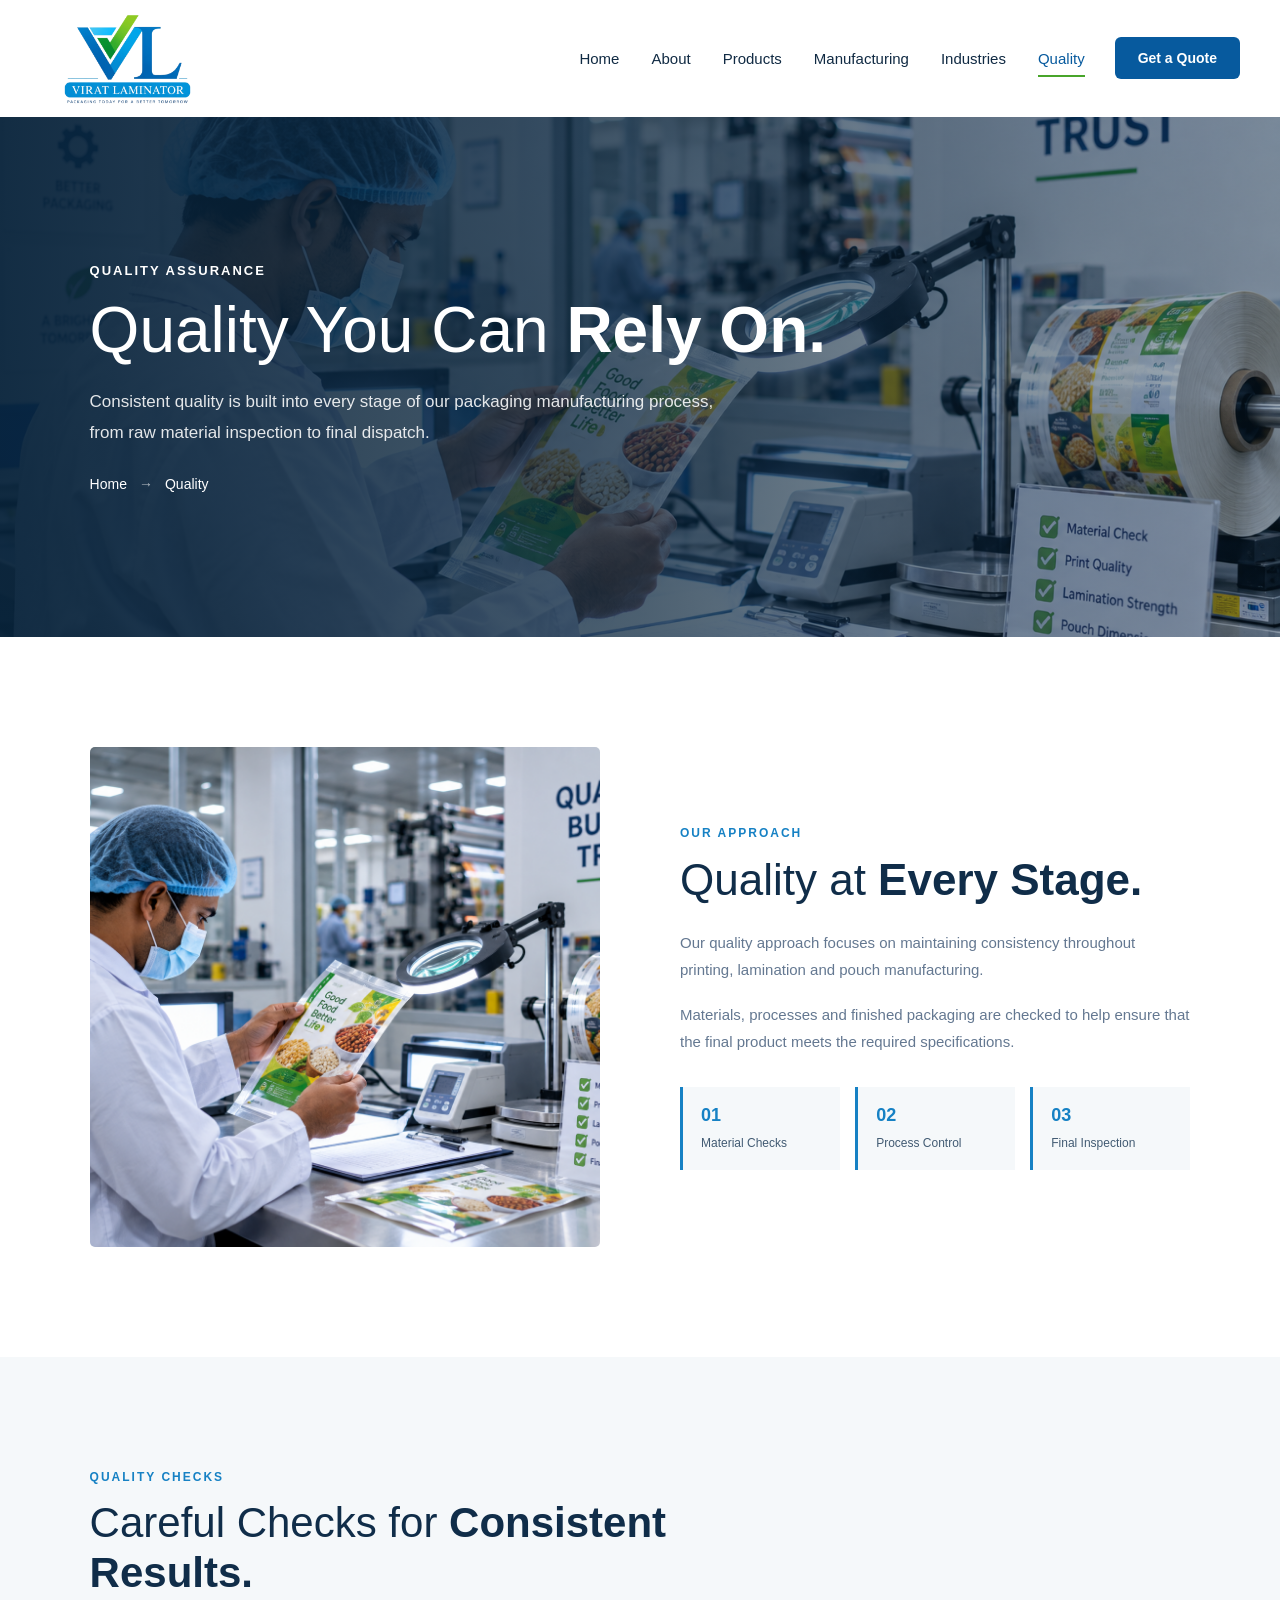
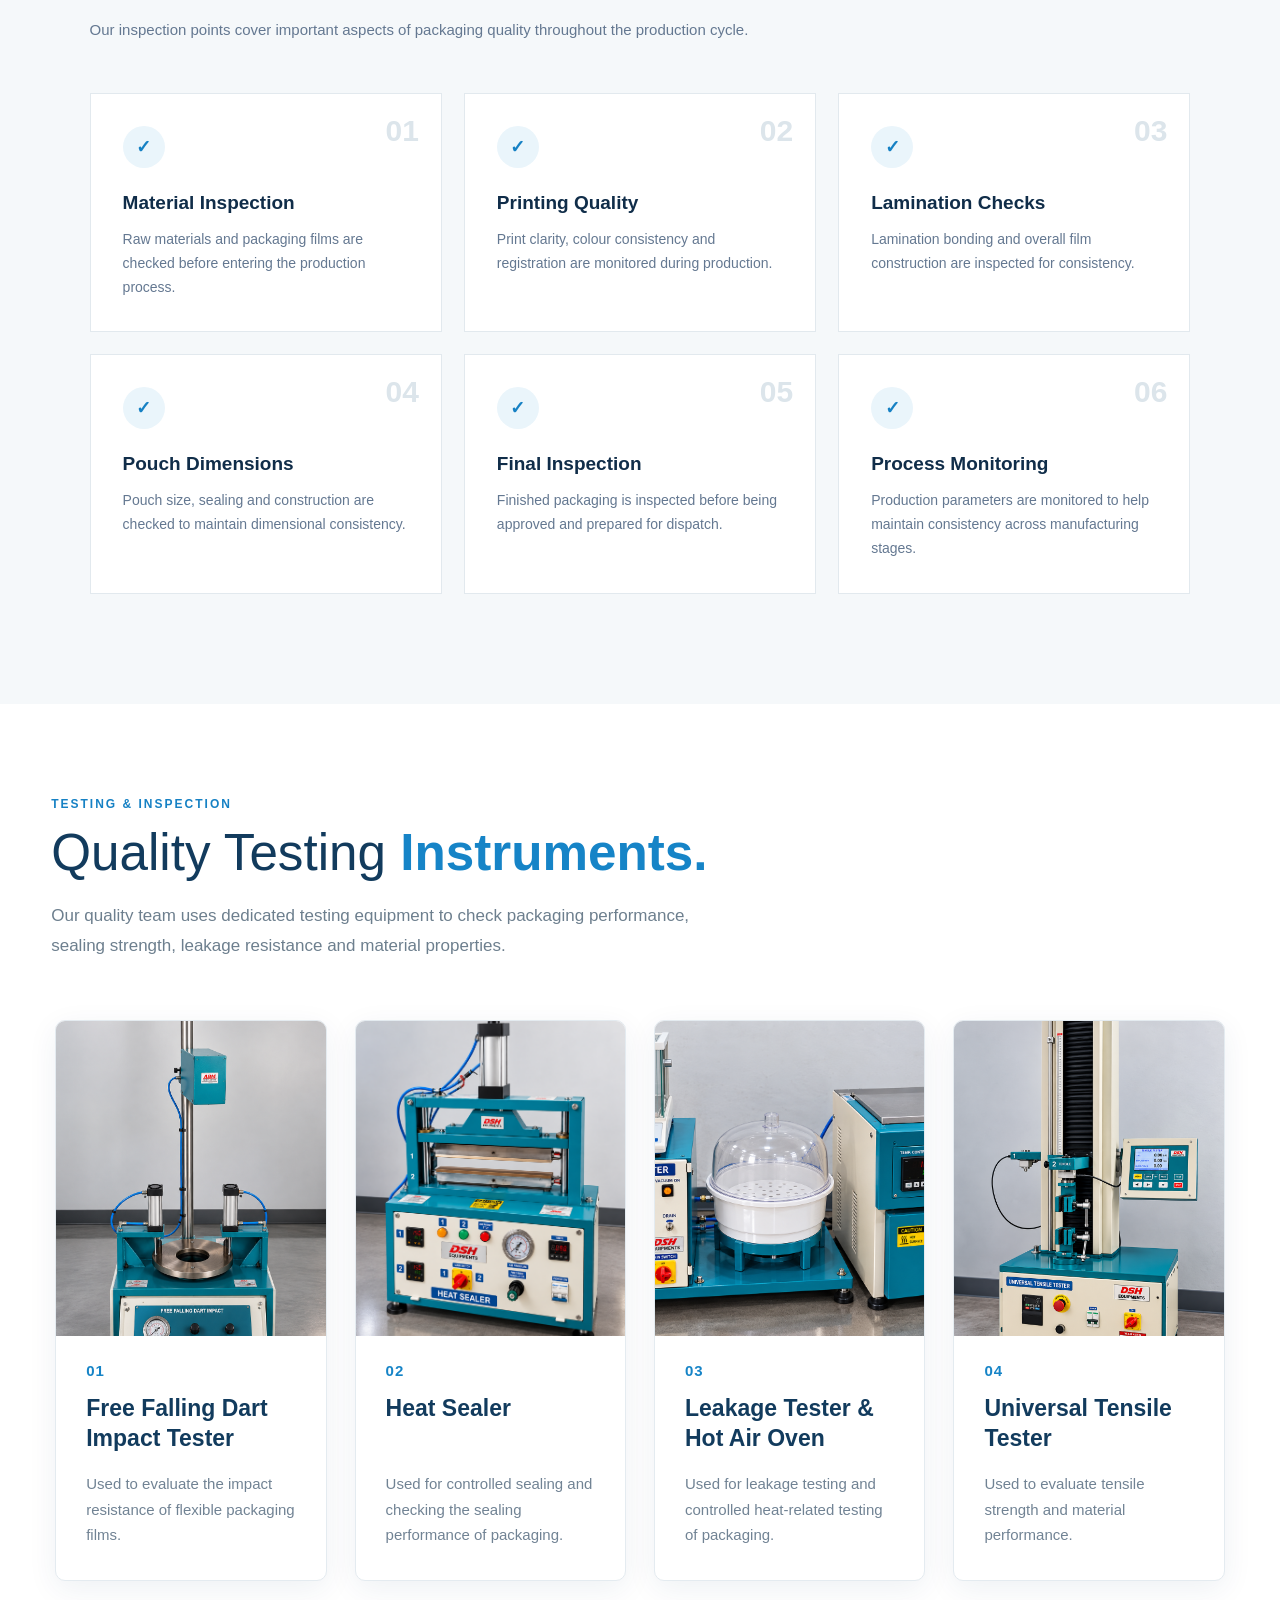
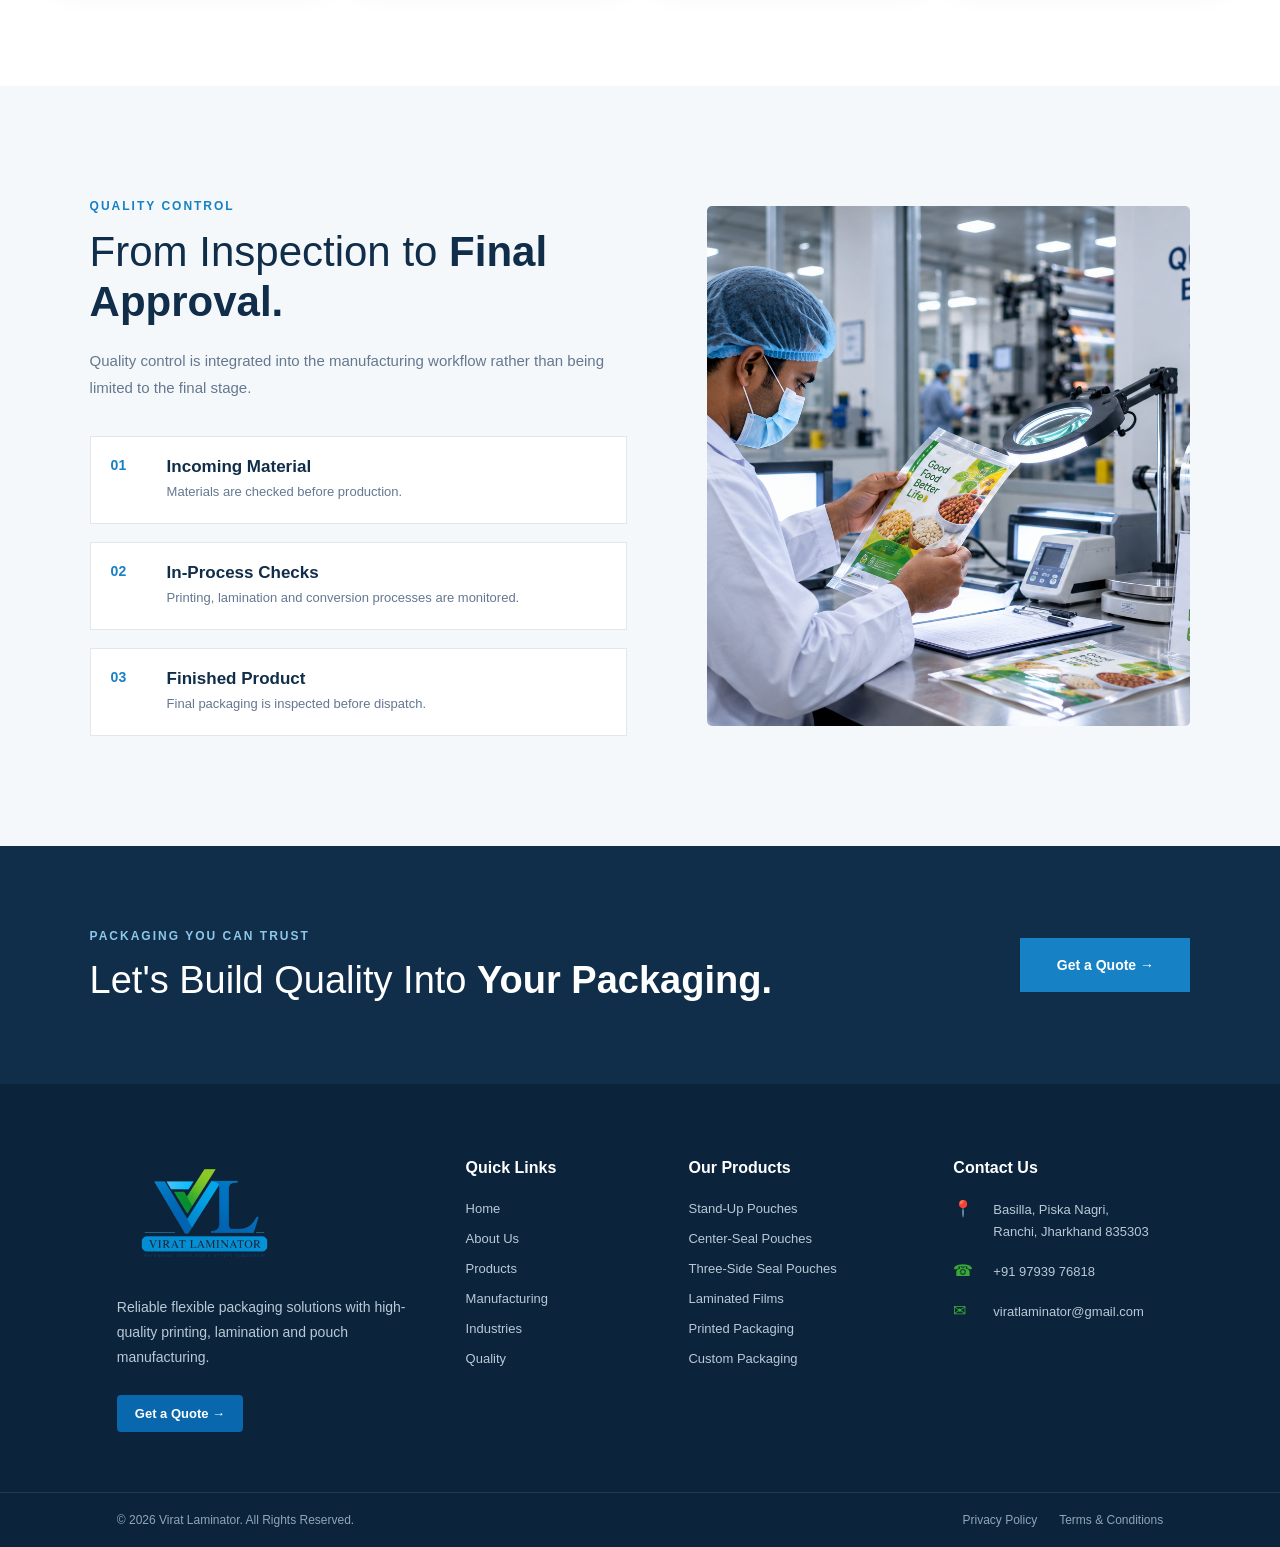
<file: pages/quality.html>
<!DOCTYPE html>
<html lang="en">

<head>

    <meta charset="UTF-8">

    <meta name="viewport"
          content="width=device-width, initial-scale=1.0">

    <title>Quality Assurance | Virat Laminator</title>

    <meta name="description"
          content="Quality assurance and quality control at Virat Laminator.">

    <!-- GLOBAL CSS -->
    <link rel="stylesheet"
          href="../css/global.css">

    <!-- QUALITY PAGE CSS -->
    <link rel="stylesheet"
          href="../css/quality.css">

</head>


<body>


<!-- =====================================================
     NAVBAR
===================================================== -->

<header class="navbar">

    <a href="../index.html" class="logo">

        <img
            src="../assets/images/logo/logo.png"
            alt="Virat Laminator">

    </a>


    <nav class="nav-menu">

        <a href="../index.html"
           class="nav-link">
            Home
        </a>

        <a href="about.html"
           class="nav-link">
            About
        </a>

        <a href="products.html"
           class="nav-link">
            Products
        </a>

        <a href="manufacturing.html"
           class="nav-link">
            Manufacturing
        </a>

        <a href="industries.html"
           class="nav-link">
            Industries
        </a>

        <a href="quality.html"
           class="nav-link active">
            Quality
        </a>

    </nav>


    <a href="contact.html"
       class="quote-btn">
        Get a Quote
    </a>


    <!-- MOBILE MENU BUTTON -->

    <button
        class="menu-toggle"
        id="menuToggle"
        aria-label="Open Menu">

        <span></span>
        <span></span>
        <span></span>

    </button>

</header>



<!-- =====================================================
     MOBILE MENU
===================================================== -->

<div class="mobile-menu"
     id="mobileMenu">

    <a href="../index.html"
       class="mobile-nav-link">
        Home
    </a>

    <a href="about.html"
       class="mobile-nav-link">
        About Us
    </a>

    <a href="products.html"
       class="mobile-nav-link">
        Products
    </a>

    <a href="manufacturing.html"
       class="mobile-nav-link">
        Manufacturing
    </a>

    <a href="industries.html"
       class="mobile-nav-link">
        Industries
    </a>

    <a href="quality.html"
       class="mobile-nav-link active">
        Quality
    </a>

    <a href="contact.html"
       class="mobile-nav-link">
        Contact
    </a>

    <a href="contact.html"
       class="mobile-quote-btn">
        Get a Quote
    </a>

</div>



<!-- =====================================================
     QUALITY HERO
===================================================== -->

<section class="quality-hero">

    <div class="quality-hero-content">

        <span class="quality-hero-label">
            QUALITY ASSURANCE
        </span>

        <h1>
            Quality You Can
            <strong>Rely On.</strong>
        </h1>

        <p>
            Consistent quality is built into every stage of our
            packaging manufacturing process, from raw material
            inspection to final dispatch.
        </p>


        <div class="quality-breadcrumb">

            <a href="../index.html">
                Home
            </a>

            <span>→</span>

            <span>
                Quality
            </span>

        </div>

    </div>

</section>



<!-- =====================================================
     QUALITY OVERVIEW
===================================================== -->

<section class="quality-overview">

    <div class="quality-overview-container">


        <!-- IMAGE -->

        <div class="quality-overview-image">

            <img
                src="../assets/images/factory/quality-control.png"
                alt="Packaging quality control">

        </div>


        <!-- CONTENT -->

        <div class="quality-overview-content">

            <span class="section-label">
                OUR APPROACH
            </span>

            <h2>
                Quality at
                <strong>Every Stage.</strong>
            </h2>

            <p>
                Our quality approach focuses on maintaining
                consistency throughout printing, lamination and
                pouch manufacturing.
            </p>

            <p>
                Materials, processes and finished packaging are
                checked to help ensure that the final product
                meets the required specifications.
            </p>


            <div class="quality-highlights">


                <div>

                    <strong>
                        01
                    </strong>

                    <span>
                        Material Checks
                    </span>

                </div>


                <div>

                    <strong>
                        02
                    </strong>

                    <span>
                        Process Control
                    </span>

                </div>


                <div>

                    <strong>
                        03
                    </strong>

                    <span>
                        Final Inspection
                    </span>

                </div>


            </div>

        </div>

    </div>

</section>



<!-- =====================================================
     QUALITY CHECKS
===================================================== -->

<section class="quality-checks">

    <div class="quality-checks-container">


        <!-- HEADING -->

        <div class="quality-checks-heading">

            <span class="section-label">
                QUALITY CHECKS
            </span>

            <h2>
                Careful Checks for
                <strong>Consistent Results.</strong>
            </h2>

            <p>
                Our inspection points cover important aspects
                of packaging quality throughout the production cycle.
            </p>

        </div>



        <!-- CHECK CARDS -->

        <div class="quality-checks-grid">


            <!-- 01 -->

            <div class="quality-check-card">

                <div class="quality-check-number">
                    01
                </div>

                <div class="quality-check-icon">
                    ✓
                </div>

                <h3>
                    Material Inspection
                </h3>

                <p>
                    Raw materials and packaging films are checked
                    before entering the production process.
                </p>

            </div>



            <!-- 02 -->

            <div class="quality-check-card">

                <div class="quality-check-number">
                    02
                </div>

                <div class="quality-check-icon">
                    ✓
                </div>

                <h3>
                    Printing Quality
                </h3>

                <p>
                    Print clarity, colour consistency and registration
                    are monitored during production.
                </p>

            </div>



            <!-- 03 -->

            <div class="quality-check-card">

                <div class="quality-check-number">
                    03
                </div>

                <div class="quality-check-icon">
                    ✓
                </div>

                <h3>
                    Lamination Checks
                </h3>

                <p>
                    Lamination bonding and overall film construction
                    are inspected for consistency.
                </p>

            </div>



            <!-- 04 -->

            <div class="quality-check-card">

                <div class="quality-check-number">
                    04
                </div>

                <div class="quality-check-icon">
                    ✓
                </div>

                <h3>
                    Pouch Dimensions
                </h3>

                <p>
                    Pouch size, sealing and construction are checked
                    to maintain dimensional consistency.
                </p>

            </div>



            <!-- 05 -->

            <div class="quality-check-card">

                <div class="quality-check-number">
                    05
                </div>

                <div class="quality-check-icon">
                    ✓
                </div>

                <h3>
                    Final Inspection
                </h3>

                <p>
                    Finished packaging is inspected before being
                    approved and prepared for dispatch.
                </p>

            </div>



            <!-- 06 -->

            <div class="quality-check-card">

                <div class="quality-check-number">
                    06
                </div>

                <div class="quality-check-icon">
                    ✓
                </div>

                <h3>
                    Process Monitoring
                </h3>

                <p>
                    Production parameters are monitored to help
                    maintain consistency across manufacturing stages.
                </p>

            </div>


        </div>

    </div>

</section>



<!-- =====================================================
     QUALITY TESTING INSTRUMENTS
===================================================== -->

<section class="quality-instruments">

    <div class="quality-instruments-container">


        <!-- HEADING -->

        <div class="quality-instruments-heading">

            <span class="section-label">
                TESTING &amp; INSPECTION
            </span>

            <h2>
                Quality Testing
                <strong>Instruments.</strong>
            </h2>

            <p>
                Our quality team uses dedicated testing equipment
                to check packaging performance, sealing strength,
                leakage resistance and material properties.
            </p>

        </div>



        <!-- INSTRUMENT SLIDER -->

        <div class="instrument-slider">


            <!-- PREVIOUS -->

            <button
                class="instrument-arrow instrument-prev"
                type="button"
                aria-label="Previous instrument">

                &#10094;

            </button>



            <!-- TRACK -->

            <div class="instrument-track">


                <!-- INSTRUMENT 01 -->

                <div class="instrument-slide">

                    <div class="instrument-image">

                        <img
                            src="../assets/images/factory/Free Falling Dart Impact Tester.png"
                            alt="Free Falling Dart Impact Tester">

                    </div>


                    <div class="instrument-content">

                        <span class="instrument-number">
                            01
                        </span>

                        <h3>
                            Free Falling Dart Impact Tester
                        </h3>

                        <p>
                            Used to evaluate the impact resistance
                            of flexible packaging films.
                        </p>

                    </div>

                </div>



                <!-- INSTRUMENT 02 -->

                <div class="instrument-slide">

                    <div class="instrument-image">

                        <img
                            src="../assets/images/factory/Heat Sealer.png"
                            alt="Heat Sealer">

                    </div>


                    <div class="instrument-content">

                        <span class="instrument-number">
                            02
                        </span>

                        <h3>
                            Heat Sealer
                        </h3>

                        <p>
                            Used for controlled sealing and checking
                            the sealing performance of packaging.
                        </p>

                    </div>

                </div>



                <!-- INSTRUMENT 03 -->

                <div class="instrument-slide">

                    <div class="instrument-image">

                        <img
                            src="../assets/images/factory/Leakage Tester & Hot Air Oven.png"
                            alt="Leakage Tester and Hot Air Oven">

                    </div>


                    <div class="instrument-content">

                        <span class="instrument-number">
                            03
                        </span>

                        <h3>
                            Leakage Tester &amp; Hot Air Oven
                        </h3>

                        <p>
                            Used for leakage testing and controlled
                            heat-related testing of packaging.
                        </p>

                    </div>

                </div>



                <!-- INSTRUMENT 04 -->

                <div class="instrument-slide">

                    <div class="instrument-image">

                        <img
                            src="../assets/images/factory/Universal Tensile Tester.png"
                            alt="Universal Tensile Tester">

                    </div>


                    <div class="instrument-content">

                        <span class="instrument-number">
                            04
                        </span>

                        <h3>
                            Universal Tensile Tester
                        </h3>

                        <p>
                            Used to evaluate tensile strength and
                            material performance.
                        </p>

                    </div>

                </div>


            </div>



            <!-- NEXT -->

            <button
                class="instrument-arrow instrument-next"
                type="button"
                aria-label="Next instrument">

                &#10095;

            </button>

        </div>



        <!-- DOTS -->

        <div class="instrument-dots">

            <button
                class="instrument-dot active"
                type="button"
                aria-label="Instrument 1">
            </button>

            <button
                class="instrument-dot"
                type="button"
                aria-label="Instrument 2">
            </button>

            <button
                class="instrument-dot"
                type="button"
                aria-label="Instrument 3">
            </button>

            <button
                class="instrument-dot"
                type="button"
                aria-label="Instrument 4">
            </button>

        </div>

    </div>

</section>



<!-- =====================================================
     QUALITY CONTROL PROCESS
===================================================== -->

<section class="quality-process">

    <div class="quality-process-container">


        <div class="quality-process-content">

            <span class="section-label">
                QUALITY CONTROL
            </span>

            <h2>
                From Inspection to
                <strong>Final Approval.</strong>
            </h2>

            <p>
                Quality control is integrated into the manufacturing
                workflow rather than being limited to the final stage.
            </p>


            <div class="quality-process-list">


                <!-- STEP 01 -->

                <div class="quality-process-item">

                    <span>
                        01
                    </span>

                    <div>

                        <h3>
                            Incoming Material
                        </h3>

                        <p>
                            Materials are checked before production.
                        </p>

                    </div>

                </div>



                <!-- STEP 02 -->

                <div class="quality-process-item">

                    <span>
                        02
                    </span>

                    <div>

                        <h3>
                            In-Process Checks
                        </h3>

                        <p>
                            Printing, lamination and conversion
                            processes are monitored.
                        </p>

                    </div>

                </div>



                <!-- STEP 03 -->

                <div class="quality-process-item">

                    <span>
                        03
                    </span>

                    <div>

                        <h3>
                            Finished Product
                        </h3>

                        <p>
                            Final packaging is inspected before
                            dispatch.
                        </p>

                    </div>

                </div>


            </div>

        </div>



        <div class="quality-process-image">

            <img
                src="../assets/images/factory/quality-control.png"
                alt="Quality inspection of flexible packaging">

        </div>

    </div>

</section>



<!-- =====================================================
     QUALITY CTA
===================================================== -->

<section class="quality-cta">

    <div class="quality-cta-container">


        <div>

            <span class="section-label">
                PACKAGING YOU CAN TRUST
            </span>

            <h2>
                Let's Build Quality Into
                <strong>Your Packaging.</strong>
            </h2>

        </div>


        <a
            href="contact.html"
            class="quality-cta-button">

            Get a Quote →

        </a>

    </div>

</section>



<!-- =====================================================
     FOOTER
===================================================== -->

<footer class="site-footer">

    <div class="footer-container">


        <!-- COMPANY -->

        <div class="footer-column footer-company">

            <a
                href="../index.html"
                class="footer-logo">

                <img
                    src="../assets/images/logo/logo.png"
                    alt="Virat Laminator">

            </a>

            <p>
                Reliable flexible packaging solutions with
                high-quality printing, lamination and pouch
                manufacturing.
            </p>

            <a
                href="contact.html"
                class="footer-quote">

                Get a Quote →

            </a>

        </div>



        <!-- QUICK LINKS -->

        <div class="footer-column">

            <h3>
                Quick Links
            </h3>

            <ul>

                <li>
                    <a href="../index.html">
                        Home
                    </a>
                </li>

                <li>
                    <a href="about.html">
                        About Us
                    </a>
                </li>

                <li>
                    <a href="products.html">
                        Products
                    </a>
                </li>

                <li>
                    <a href="manufacturing.html">
                        Manufacturing
                    </a>
                </li>

                <li>
                    <a href="industries.html">
                        Industries
                    </a>
                </li>

                <li>
                    <a href="quality.html">
                        Quality
                    </a>
                </li>

            </ul>

        </div>



        <!-- PRODUCTS -->

        <div class="footer-column">

            <h3>
                Our Products
            </h3>

            <ul>

                <li>
                    <a href="products.html">
                        Stand-Up Pouches
                    </a>
                </li>

                <li>
                    <a href="products.html">
                        Center-Seal Pouches
                    </a>
                </li>

                <li>
                    <a href="products.html">
                        Three-Side Seal Pouches
                    </a>
                </li>

                <li>
                    <a href="products.html">
                        Laminated Films
                    </a>
                </li>

                <li>
                    <a href="products.html">
                        Printed Packaging
                    </a>
                </li>

                <li>
                    <a href="products.html">
                        Custom Packaging
                    </a>
                </li>

            </ul>

        </div>



        <!-- CONTACT -->

        <div class="footer-column footer-contact">

            <h3>
                Contact Us
            </h3>


            <div class="footer-contact-item">

                <span>📍</span>

                <p>
                    Basilla, Piska Nagri,<br>
                    Ranchi, Jharkhand 835303
                </p>

            </div>


            <div class="footer-contact-item">

                <span>☎</span>

                <p>

                    <a href="tel:+919793976818">
                        +91 97939 76818
                    </a>

                </p>

            </div>


            <div class="footer-contact-item">

                <span>✉</span>

                <p>

                    <a href="mailto:viratlaminator@gmail.com">
                        viratlaminator@gmail.com
                    </a>

                </p>

            </div>

        </div>

    </div>



    <!-- FOOTER BOTTOM -->

    <div class="footer-bottom">

        <div class="footer-bottom-container">

            <p>
                © 2026 Virat Laminator. All Rights Reserved.
            </p>

            <div class="footer-bottom-links">

                <a href="#">
                    Privacy Policy
                </a>

                <a href="#">
                    Terms &amp; Conditions
                </a>

            </div>

        </div>

    </div>

</footer>



<!-- =====================================================
     JAVASCRIPT
===================================================== -->

<script src="../js/global.js"></script>

<script src="../js/quality.js"></script>


</body>

</html>
</file>
<file: css/global.css>
/* =====================================================
   VIRAT LAMINATOR
   GLOBAL STYLES
===================================================== */


/* ================= COLORS ================= */

:root {

    --primary-blue: #075A9E;
    --secondary-blue: #0B82C9;

    --primary-green: #48A52A;
    --light-green: #EAF6E5;

    --dark-navy: #102A43;

    --white: #FFFFFF;
    --light-gray: #F5F7FA;

    --text-dark: #102A43;
    --text-gray: #667085;

    --border-gray: #E4E7EC;

}


/* ================= RESET ================= */

* {
    margin: 0;
    padding: 0;
    box-sizing: border-box;
}


html {
    scroll-behavior: smooth;
}


body {
    font-family: Arial, Helvetica, sans-serif;
    color: var(--text-dark);
    background-color: var(--white);
}


a {
    text-decoration: none;
    color: inherit;
}


button {
    font-family: inherit;
}


/* ================= NAVBAR ================= */

.site-header {
    width: 100%;
    background: var(--white);
    position: sticky;
    top: 0;
    z-index: 1000;

    border-bottom: 1px solid var(--border-gray);
}


.navbar {
    width: 100%;
    max-width: 1400px;

    margin: 0 auto;

    min-height: 82px;

    padding: 0 40px;

    display: flex;
    align-items: center;
    justify-content: space-between;

    gap: 30px;
}


/* ================= LOGO ================= */

.logo {
    display: flex;
    align-items: center;

    flex-shrink: 0;
}


.logo img {
    width: 175px;
    height: auto;

    display: block;
}


/* ================= DESKTOP MENU ================= */

.nav-menu {
    display: flex;
    align-items: center;

    gap: 32px;

    margin-left: auto;
}


.nav-link {
    position: relative;

    font-size: 15px;
    font-weight: 500;

    color: var(--text-dark);

    padding: 30px 0;

    transition: color 0.3s ease;
}


/* Hover */

.nav-link:hover {
    color: var(--primary-blue);
}


/* Active */

.nav-link.active {
    color: var(--primary-blue);
}


/* Active underline */

.nav-link.active::after {

    content: "";

    position: absolute;

    left: 0;
    right: 0;
    bottom: 20px;

    height: 2px;

    background: var(--primary-green);

}


/* ================= NAV ACTIONS ================= */

.nav-actions {

    display: flex;
    align-items: center;

    gap: 15px;

    margin-left: 10px;
}


/* ================= GET QUOTE BUTTON ================= */

.quote-btn {

    display: inline-flex;

    align-items: center;
    justify-content: center;

    padding: 13px 23px;

    border-radius: 6px;

    background: var(--primary-blue);

    color: var(--white);

    font-size: 14px;
    font-weight: 600;

    white-space: nowrap;

    transition:
        background 0.3s ease,
        transform 0.3s ease;

}


.quote-btn:hover {

    background: var(--dark-navy);

    transform: translateY(-2px);

}


/* ================= MOBILE MENU BUTTON ================= */

.menu-toggle {

    display: none;

    width: 42px;
    height: 42px;

    border: none;

    background: transparent;

    cursor: pointer;

    padding: 8px;

}


.menu-toggle span {

    display: block;

    width: 25px;
    height: 2px;

    margin: 5px auto;

    background: var(--dark-navy);

    transition: all 0.3s ease;

}


/* ================= MOBILE MENU ================= */

.mobile-menu {

    display: none;

    background: var(--white);

    border-top: 1px solid var(--border-gray);

    padding: 15px 25px 25px;

}


.mobile-nav-link {

    display: block;

    padding: 14px 5px;

    border-bottom: 1px solid var(--border-gray);

    font-size: 16px;
    font-weight: 500;

    color: var(--text-dark);

}


.mobile-nav-link:hover,
.mobile-nav-link.active {

    color: var(--primary-blue);

}


/* ================= MOBILE QUOTE ================= */

.mobile-quote-btn {

    display: block;

    margin-top: 20px;

    padding: 14px;

    text-align: center;

    border-radius: 6px;

    background: var(--primary-green);

    color: var(--white);

    font-weight: 600;

}


/* ================= TEMPORARY CONTENT ================= */

.placeholder-section {

    min-height: 80vh;

    display: flex;

    flex-direction: column;

    align-items: center;
    justify-content: center;

    text-align: center;

    padding: 40px;

    background: var(--light-gray);

}


.placeholder-section h1 {

    font-size: 52px;

    color: var(--primary-blue);

    margin-bottom: 15px;

}


.placeholder-section p {

    font-size: 20px;

    color: var(--text-gray);

}


/* =====================================================
   TABLET
===================================================== */

@media (max-width: 1100px) {

    .navbar {
        padding: 0 25px;
    }

    .nav-menu {
        gap: 20px;
    }

    .nav-link {
        font-size: 14px;
    }

    .logo img {
        width: 150px;
    }

}


/* =====================================================
   MOBILE
===================================================== */

@media (max-width: 850px) {

    .navbar {

        min-height: 72px;

        padding: 0 20px;

    }


    .logo img {
        width: 145px;
    }


    /* Hide desktop menu */

    .nav-menu {
        display: none;
    }


    /* Hide desktop quote */

    .quote-btn {
        display: none;
    }


    /* Show mobile button */

    .menu-toggle {
        display: block;
    }


    /* Mobile menu */

    .mobile-menu {

        display: none;

    }


    .mobile-menu.show {

        display: block;

    }


    .placeholder-section h1 {

        font-size: 38px;

    }


    .placeholder-section p {

        font-size: 17px;

    }

}


/* =====================================================
   SMALL MOBILE
===================================================== */

@media (max-width: 480px) {

    .navbar {

        padding: 0 15px;

    }


    .logo img {

        width: 130px;

    }


    .mobile-menu {

        padding-left: 20px;
        padding-right: 20px;

    }

}
/* =========================================
   FOOTER
========================================= */

.site-footer {
    background: #0b243b;
    color: #ffffff;
}


/* MAIN FOOTER */

.footer-container {
    max-width: 1200px;
    margin: auto;

    padding: 70px 6% 60px;

    display: grid;
    grid-template-columns: 1.4fr 0.8fr 1fr 1fr;
    gap: 55px;
}


/* COMPANY */

.footer-logo {
    display: inline-block;
    margin-bottom: 20px;
}

.footer-logo img {
    width: 175px;
    height: auto;
    display: block;
}

.footer-company > p {
    max-width: 300px;

    margin: 0 0 25px;

    color: #b9c9d6;
    font-size: 14px;
    line-height: 1.8;
}


/* QUOTE BUTTON */

.footer-quote {
    display: inline-block;

    padding: 11px 18px;

    background: #0867ad;
    color: #ffffff;

    text-decoration: none;

    border-radius: 4px;

    font-size: 13px;
    font-weight: 600;

    transition: 0.3s ease;
}

.footer-quote:hover {
    background: #3aaa35;
}


/* COLUMN HEADINGS */

.footer-column h3 {
    margin: 5px 0 22px;

    color: #ffffff;

    font-size: 16px;
    font-weight: 600;
}


/* LINKS */

.footer-column ul {
    list-style: none;
    margin: 0;
    padding: 0;
}

.footer-column ul li {
    margin-bottom: 12px;
}

.footer-column ul li a {
    color: #b9c9d6;

    text-decoration: none;

    font-size: 13px;

    transition: 0.25s ease;
}

.footer-column ul li a:hover {
    color: #ffffff;
    padding-left: 4px;
}


/* CONTACT */

.footer-contact-item {
    display: flex;
    align-items: flex-start;
    gap: 12px;

    margin-bottom: 18px;
}

.footer-contact-item > span {
    width: 28px;
    flex-shrink: 0;

    color: #3aaa35;

    font-size: 16px;
}

.footer-contact-item p {
    margin: 0;

    color: #b9c9d6;

    font-size: 13px;
    line-height: 1.7;
}

.footer-contact-item a {
    color: #b9c9d6;
    text-decoration: none;

    transition: 0.25s ease;
}

.footer-contact-item a:hover {
    color: #ffffff;
}


/* =========================================
   FOOTER BOTTOM
========================================= */

.footer-bottom {
    border-top: 1px solid rgba(255, 255, 255, 0.1);
}

.footer-bottom-container {
    max-width: 1200px;
    margin: auto;

    padding: 20px 6%;

    display: flex;
    align-items: center;
    justify-content: space-between;

    gap: 20px;
}

.footer-bottom p {
    margin: 0;

    color: #91a6b6;

    font-size: 12px;
}

.footer-bottom-links {
    display: flex;
    gap: 22px;
}

.footer-bottom-links a {
    color: #91a6b6;

    text-decoration: none;

    font-size: 12px;

    transition: 0.25s ease;
}

.footer-bottom-links a:hover {
    color: #ffffff;
}


/* =========================================
   TABLET
========================================= */

@media (max-width: 950px) {

    .footer-container {
        grid-template-columns: 1fr 1fr;
        gap: 45px;
    }

}


/* =========================================
   MOBILE
========================================= */

@media (max-width: 600px) {

    .footer-container {
        grid-template-columns: 1fr;
        gap: 35px;

        padding: 55px 20px 45px;
    }

    .footer-company > p {
        max-width: 100%;
    }

    .footer-bottom-container {
        padding: 18px 20px;

        flex-direction: column;
        align-items: flex-start;
    }

    .footer-bottom-links {
        gap: 15px;
        flex-wrap: wrap;
    }

}
</file>
<file: css/home.css>
/* =====================================================
   VIRAT LAMINATOR
   HOME PAGE CSS
===================================================== */


/* =====================================================
   HERO SECTION
===================================================== */

.hero-section {
    position: relative;
    width: 100%;
    min-height: calc(100vh - 86px);

    display: flex;
    align-items: center;

    background: #ffffff;

    overflow: hidden;
}


/* =====================================================
   HERO CONTAINER
===================================================== */

.hero-container {
    width: 100%;
    max-width: 1440px;

    margin: 0 auto;

    padding: 65px 45px 70px;

    display: grid;

    grid-template-columns: 0.95fr 1.05fr;

    align-items: center;

    gap: 60px;
}


/* =====================================================
   HERO CONTENT
===================================================== */

.hero-content {
    max-width: 620px;
}


/* =====================================================
   HERO TAG
===================================================== */

.hero-tag {
    display: inline-block;

    margin-bottom: 20px;

    padding: 8px 17px;

    border-radius: 30px;

    background: #eaf6e5;

    color: #48a52a;

    font-size: 13px;

    font-weight: 700;

    letter-spacing: 1px;
}


/* =====================================================
   HERO HEADING
===================================================== */

.hero-content h1 {
    max-width: 600px;

    margin: 0 0 22px;

    color: #102a43;

    font-size: clamp(44px, 4.6vw, 62px);

    line-height: 1.08;

    font-weight: 700;

    letter-spacing: -1.5px;
}

.hero-content h1 span {
    color: #075a9e;
}


/* =====================================================
   HERO DESCRIPTION
===================================================== */

.hero-description {
    max-width: 590px;

    margin: 0 0 30px;

    color: #667085;

    font-size: 18px;

    line-height: 1.65;
}


/* =====================================================
   HERO BUTTONS
===================================================== */

.hero-buttons {
    display: flex;

    align-items: center;

    gap: 15px;

    margin-bottom: 30px;
}


.hero-btn {
    min-height: 52px;

    padding: 0 25px;

    display: inline-flex;

    align-items: center;
    justify-content: center;

    border-radius: 7px;

    font-size: 15px;

    font-weight: 600;

    transition:
        background-color 0.25s ease,
        color 0.25s ease,
        transform 0.25s ease,
        box-shadow 0.25s ease;
}


/* =====================================================
   PRIMARY BUTTON
===================================================== */

.primary-btn {
    background: #075a9e;

    color: #ffffff;
}

.primary-btn:hover {
    background: #102a43;

    transform: translateY(-2px);

    box-shadow: 0 8px 20px rgba(7, 90, 158, 0.18);
}


/* =====================================================
   SECONDARY BUTTON
===================================================== */

.secondary-btn {
    border: 1px solid #075a9e;

    background: #ffffff;

    color: #075a9e;
}

.secondary-btn:hover {
    background: #075a9e;

    color: #ffffff;

    transform: translateY(-2px);
}


/* =====================================================
   TRUST POINTS
===================================================== */

.hero-points {
    display: flex;

    align-items: center;

    flex-wrap: wrap;

    gap: 22px;

    padding-bottom: 5px;
}


.hero-point {
    display: flex;

    align-items: center;

    gap: 8px;

    color: #667085;

    font-size: 13px;

    font-weight: 500;
}


.point-icon {
    width: 21px;
    height: 21px;

    display: inline-flex;

    align-items: center;
    justify-content: center;

    flex-shrink: 0;

    border-radius: 50%;

    background: #48a52a;

    color: #ffffff;

    font-size: 12px;

    font-weight: 700;
}


/* =====================================================
   HERO IMAGE WRAPPER
===================================================== */

.hero-image-wrapper {
    position: relative;

    width: 100%;

    max-width: 650px;

    margin-left: auto;
}


/* =====================================================
   HERO IMAGE
===================================================== */

.hero-image {
    position: relative;

    width: 100%;

    height: 420px;

    overflow: hidden;

    border-radius: 14px;

    box-shadow: 0 18px 45px rgba(16, 42, 67, 0.15);
}


.hero-image img {
    width: 100%;
    height: 100%;

    display: block;

    object-fit: cover;

    object-position: center;
}


.hero-image::after {
    content: "";

    position: absolute;

    inset: 0;

    background: linear-gradient(
        135deg,
        rgba(7, 90, 158, 0.08),
        transparent 55%
    );

    pointer-events: none;
}


/* =====================================================
   FLOATING CARD
===================================================== */

.hero-card {
    position: absolute;

    left: -20px;

    bottom: 24px;

    width: 300px;

    padding: 17px 21px;

    border-left: 4px solid #48a52a;

    border-radius: 10px;

    background: #ffffff;

    box-shadow: 0 12px 30px rgba(16, 42, 67, 0.15);
}


.hero-card strong {
    display: block;

    margin-bottom: 5px;

    color: #075a9e;

    font-size: 16px;

    font-weight: 700;
}


.hero-card span {
    display: block;

    color: #667085;

    font-size: 12px;

    line-height: 1.5;
}


/* =====================================================
   INTRO SECTION
===================================================== */

.intro-section {
    padding: 90px 45px;

    background: #f5f7fa;
}


.intro-container {
    max-width: 850px;

    margin: 0 auto;

    text-align: center;
}


.section-tag {
    display: inline-block;

    margin-bottom: 14px;

    color: #48a52a;

    font-size: 13px;

    font-weight: 700;

    letter-spacing: 1.2px;
}


.intro-container h2 {
    margin-bottom: 20px;

    color: #102a43;

    font-size: 40px;

    line-height: 1.2;

    font-weight: 700;
}


.intro-container p {
    color: #667085;

    font-size: 17px;

    line-height: 1.7;
}


/* =====================================================
   LARGE TABLET
===================================================== */

@media (max-width: 1200px) {

    .hero-container {
        padding: 55px 30px 65px;

        gap: 40px;
    }

    .hero-content h1 {
        font-size: 52px;
    }

    .hero-description {
        font-size: 17px;
    }

    .hero-image {
        height: 400px;
    }

    .hero-card {
        left: -12px;
    }
}


/* =====================================================
   TABLET
===================================================== */

@media (max-width: 1000px) {

    .hero-container {
        grid-template-columns: 1fr 1fr;

        gap: 30px;
    }

    .hero-content h1 {
        font-size: 46px;
    }

    .hero-description {
        font-size: 16px;
    }

    .hero-image {
        height: 370px;
    }

    .hero-card {
        width: 270px;
    }
}


/* =====================================================
   MOBILE / TABLET
===================================================== */

@media (max-width: 900px) {

    .hero-section {
        min-height: auto;
    }

    .hero-container {
        grid-template-columns: 1fr;

        gap: 45px;

        padding: 50px 25px 65px;
    }

    .hero-content {
        max-width: 700px;

        margin: 0 auto;

        text-align: center;
    }

    .hero-tag {
        margin-bottom: 18px;
    }

    .hero-content h1 {
        max-width: 650px;

        margin-left: auto;
        margin-right: auto;

        font-size: 46px;
    }

    .hero-description {
        margin-left: auto;
        margin-right: auto;

        font-size: 17px;
    }

    .hero-buttons {
        justify-content: center;
    }

    .hero-points {
        justify-content: center;
    }

    .hero-image-wrapper {
        max-width: 700px;

        margin: 0 auto;
    }

    .hero-image {
        height: 390px;
    }

    .hero-card {
        left: 20px;

        bottom: 20px;
    }

    .intro-section {
        padding: 75px 25px;
    }

    .intro-container h2 {
        font-size: 34px;
    }
}


/* =====================================================
   MOBILE
===================================================== */

@media (max-width: 600px) {

    .hero-container {
        padding: 40px 18px 55px;

        gap: 40px;
    }

    .hero-content h1 {
        font-size: 40px;

        line-height: 1.1;

        letter-spacing: -1px;
    }

    .hero-description {
        font-size: 16px;

        line-height: 1.6;
    }

    .hero-buttons {
        flex-direction: column;

        width: 100%;
    }

    .hero-btn {
        width: 100%;
    }

    .hero-points {
        flex-direction: column;

        gap: 12px;
    }

    .hero-image {
        height: 320px;

        border-radius: 10px;
    }

    .hero-card {
        left: 12px;
        right: 12px;

        bottom: 12px;

        width: auto;

        padding: 15px 17px;
    }

    .intro-section {
        padding: 65px 18px;
    }

    .intro-container h2 {
        font-size: 30px;
    }

    .intro-container p {
        font-size: 16px;
    }
}


/* =====================================================
   VERY SMALL MOBILE
===================================================== */

@media (max-width: 400px) {

    .hero-content h1 {
        font-size: 35px;
    }

    .hero-tag {
        font-size: 11px;

        letter-spacing: 0.8px;
    }

    .hero-image {
        height: 280px;
    }
}
/* =========================================================
   ABOUT PREVIEW SECTION
   ========================================================= */

.about-preview {
    width: 100%;

    padding: 100px 4.5% 110px;

    background: #f7f9fc;

    box-sizing: border-box;
}


.about-container {
    width: 100%;
    max-width: 1450px;

    margin: 0 auto;
}


/* =========================================================
   SECTION HEADING
   ========================================================= */

.section-heading {
    max-width: 800px;

    margin: 0 auto 65px;

    text-align: center;
}


.section-heading span {
    display: inline-block;

    margin-bottom: 15px;

    color: #3aaa35;

    font-size: 14px;
    font-weight: 700;

    letter-spacing: 1.5px;
}


.section-heading h2 {
    margin: 0 0 18px;

    color: #102d49;

    font-size: clamp(36px, 4vw, 52px);

    line-height: 1.15;

    font-weight: 800;
}


.section-heading h2 strong {
    display: block;

    color: #0867ad;

    font-weight: 800;
}


.section-heading p {
    margin: 0;

    color: #647891;

    font-size: 18px;

    line-height: 1.7;
}


/* =========================================================
   ABOUT GRID
   ========================================================= */

.about-grid {
    display: grid;

    grid-template-columns: 1fr 1fr;

    align-items: center;

    gap: 80px;
}


/* =========================================================
   IMAGE
   ========================================================= */

.about-image {
    position: relative;

    width: 100%;
}


.about-image img {
    display: block;

    width: 100%;
    height: 470px;

    object-fit: cover;

    border-radius: 18px;

    box-shadow:
        0 20px 45px rgba(16, 45, 73, 0.14);
}


/* Image information card */

.about-experience {
    position: absolute;

    left: 25px;
    bottom: 25px;

    display: flex;
    flex-direction: column;

    padding: 18px 25px;

    min-width: 260px;

    background: #ffffff;

    border-left: 5px solid #3aaa35;

    border-radius: 12px;

    box-shadow:
        0 12px 35px rgba(16, 45, 73, 0.15);
}


.about-experience strong {
    margin-bottom: 5px;

    color: #0867ad;

    font-size: 20px;
}


.about-experience span {
    color: #647891;

    font-size: 14px;
}


/* =========================================================
   RIGHT CONTENT
   ========================================================= */

.about-content {
    max-width: 620px;
}


.about-label {
    display: inline-block;

    margin-bottom: 15px;

    color: #3aaa35;

    font-size: 14px;

    font-weight: 700;

    letter-spacing: 1.5px;
}


.about-content h3 {
    margin: 0 0 22px;

    color: #102d49;

    font-size: clamp(34px, 3.5vw, 48px);

    line-height: 1.2;

    font-weight: 800;
}


.about-content h3 span {
    color: #0867ad;
}


.about-content > p {
    margin: 0 0 18px;

    color: #647891;

    font-size: 17px;

    line-height: 1.75;
}


/* =========================================================
   FEATURES
   ========================================================= */

.about-features {
    display: grid;

    grid-template-columns: 1fr 1fr;

    gap: 22px;

    margin: 30px 0 35px;
}


.about-feature {
    display: flex;

    align-items: flex-start;

    gap: 12px;
}


.about-check {
    width: 29px;
    height: 29px;

    display: flex;

    align-items: center;
    justify-content: center;

    flex-shrink: 0;

    margin-top: 2px;

    background: #3aaa35;

    color: #ffffff;

    border-radius: 50%;

    font-size: 16px;

    font-weight: 700;
}


.about-feature h4 {
    margin: 0 0 4px;

    color: #102d49;

    font-size: 16px;

    font-weight: 700;
}


.about-feature p {
    margin: 0;

    color: #718198;

    font-size: 14px;

    line-height: 1.4;
}


/* =========================================================
   BUTTON
   ========================================================= */

.about-button {
    display: inline-flex;

    align-items: center;

    gap: 12px;

    padding: 15px 25px;

    background: #0867ad;

    color: #ffffff;

    border-radius: 8px;

    text-decoration: none;

    font-size: 16px;

    font-weight: 700;

    transition: all 0.25s ease;
}


.about-button span {
    font-size: 20px;

    transition: transform 0.25s ease;
}


.about-button:hover {
    background: #075a98;

    transform: translateY(-2px);

    box-shadow:
        0 8px 20px rgba(8, 103, 173, 0.2);
}


.about-button:hover span {
    transform: translateX(4px);
}


/* =========================================================
   TABLET
   ========================================================= */

@media (max-width: 950px) {

    .about-preview {
        padding: 80px 5%;
    }


    .about-grid {
        gap: 50px;
    }


    .about-image img {
        height: 420px;
    }


    .about-features {
        grid-template-columns: 1fr;
    }

}


/* =========================================================
   MOBILE
   ========================================================= */

@media (max-width: 750px) {

    .about-preview {
        padding: 70px 20px 80px;
    }


    .section-heading {
        margin-bottom: 45px;
    }


    .section-heading h2 {
        font-size: 36px;
    }


    .section-heading p {
        font-size: 16px;
    }


    .about-grid {
        grid-template-columns: 1fr;

        gap: 45px;
    }


    .about-image img {
        height: 350px;
    }


    .about-content {
        max-width: 100%;
    }


    .about-content h3 {
        font-size: 34px;
    }


    .about-content > p {
        font-size: 16px;
    }


    .about-features {
        grid-template-columns: 1fr;

        gap: 18px;
    }


    .about-experience {
        left: 15px;
        bottom: 15px;

        min-width: auto;

        right: 15px;
    }

}


/* =========================================================
   SMALL MOBILE
   ========================================================= */

@media (max-width: 400px) {

    .about-preview {
        padding-left: 16px;
        padding-right: 16px;
    }


    .section-heading h2 {
        font-size: 31px;
    }


    .about-image img {
        height: 290px;
    }


    .about-content h3 {
        font-size: 30px;
    }

}
/* =========================================================
   PRODUCTS SECTION
   ========================================================= */

.products-preview {
    width: 100%;

    padding: 100px 4.5% 110px;

    background: #ffffff;

    box-sizing: border-box;
}


.products-container {
    width: 100%;
    max-width: 1450px;

    margin: 0 auto;
}


/* =========================================================
   PRODUCTS HEADING
   ========================================================= */

.products-heading {
    max-width: 780px;

    margin: 0 auto 60px;

    text-align: center;
}


.products-heading > span {
    display: inline-block;

    margin-bottom: 14px;

    color: #3aaa35;

    font-size: 14px;

    font-weight: 700;

    letter-spacing: 1.5px;
}


.products-heading h2 {
    margin: 0 0 18px;

    color: #102d49;

    font-size: clamp(36px, 4vw, 52px);

    line-height: 1.15;

    font-weight: 800;
}


.products-heading h2 strong {
    display: block;

    color: #0867ad;

    font-weight: 800;
}


.products-heading p {
    max-width: 680px;

    margin: 0 auto;

    color: #647891;

    font-size: 18px;

    line-height: 1.7;
}


/* =========================================================
   PRODUCTS GRID
   ========================================================= */

.products-grid {
    display: grid;

    grid-template-columns: repeat(3, 1fr);

    gap: 28px;
}


/* =========================================================
   PRODUCT CARD
   ========================================================= */

.product-card {
    overflow: hidden;

    background: #ffffff;

    border: 1px solid #e4eaf0;

    border-radius: 14px;

    box-shadow:
        0 8px 25px rgba(16, 45, 73, 0.06);

    transition:
        transform 0.25s ease,
        box-shadow 0.25s ease;
}


.product-card:hover {
    transform: translateY(-6px);

    box-shadow:
        0 18px 40px rgba(16, 45, 73, 0.12);
}


/* =========================================================
   PRODUCT IMAGE
   ========================================================= */

.product-image {
    width: 100%;

    height: 230px;

    overflow: hidden;

    background: #f3f6f9;
}


.product-image img {
    display: block;

    width: 100%;
    height: 100%;

    object-fit: cover;

    transition: transform 0.4s ease;
}


.product-card:hover .product-image img {
    transform: scale(1.04);
}


/* =========================================================
   PRODUCT CONTENT
   ========================================================= */

.product-info {
    padding: 25px 26px 27px;
}


.product-info h3 {
    margin: 0 0 10px;

    color: #102d49;

    font-size: 21px;

    line-height: 1.3;

    font-weight: 700;
}


.product-info p {
    min-height: 50px;

    margin: 0 0 20px;

    color: #647891;

    font-size: 15px;

    line-height: 1.6;
}


/* Product link */

.product-info a {
    display: inline-flex;

    align-items: center;

    gap: 8px;

    color: #0867ad;

    text-decoration: none;

    font-size: 15px;

    font-weight: 700;
}


.product-info a span {
    font-size: 19px;

    transition: transform 0.25s ease;
}


.product-info a:hover span {
    transform: translateX(4px);
}


/* =========================================================
   VIEW ALL PRODUCTS BUTTON
   ========================================================= */

.products-button {
    display: flex;

    justify-content: center;

    margin-top: 55px;
}


.products-button a {
    display: inline-flex;

    align-items: center;

    gap: 12px;

    padding: 15px 28px;

    color: #0867ad;

    background: #ffffff;

    border: 1.5px solid #0867ad;

    border-radius: 8px;

    text-decoration: none;

    font-size: 16px;

    font-weight: 700;

    transition: all 0.25s ease;
}


.products-button a span {
    font-size: 20px;

    transition: transform 0.25s ease;
}


.products-button a:hover {
    color: #ffffff;

    background: #0867ad;
}


.products-button a:hover span {
    transform: translateX(4px);
}


/* =========================================================
   TABLET
   ========================================================= */

@media (max-width: 1000px) {

    .products-preview {
        padding: 80px 5% 90px;
    }


    .products-grid {
        grid-template-columns: repeat(2, 1fr);

        gap: 24px;
    }

}


/* =========================================================
   MOBILE
   ========================================================= */

@media (max-width: 650px) {

    .products-preview {
        padding: 70px 20px 80px;
    }


    .products-heading {
        margin-bottom: 45px;
    }


    .products-heading h2 {
        font-size: 35px;
    }


    .products-heading p {
        font-size: 16px;
    }


    .products-grid {
        grid-template-columns: 1fr;

        gap: 22px;
    }


    .product-image {
        height: 240px;
    }


    .product-info {
        padding: 23px;
    }

}


/* =========================================================
   SMALL MOBILE
   ========================================================= */

@media (max-width: 400px) {

    .products-preview {
        padding-left: 16px;
        padding-right: 16px;
    }


    .products-heading h2 {
        font-size: 31px;
    }


    .product-image {
        height: 220px;
    }

}
/* =========================================================
   MANUFACTURING SECTION
   ========================================================= */

.manufacturing-preview {
    width: 100%;

    padding: 105px 4.5% 110px;

    background: #f5f8fb;

    box-sizing: border-box;
}


.manufacturing-container {
    width: 100%;
    max-width: 1450px;

    margin: 0 auto;

    display: grid;

    grid-template-columns: 1fr 1fr;

    gap: 80px;

    align-items: center;
}


/* =========================================================
   IMAGE
   ========================================================= */

.manufacturing-image {
    position: relative;

    width: 100%;

    min-height: 570px;

    overflow: visible;
}


.manufacturing-image img {
    display: block;

    width: 100%;
    height: 570px;

    object-fit: cover;

    border-radius: 18px;

    box-shadow:
        0 20px 50px rgba(16, 45, 73, 0.12);
}


/* =========================================================
   IMAGE BADGE
   ========================================================= */

.manufacturing-badge {
    position: absolute;

    left: 30px;
    bottom: -25px;

    min-width: 245px;

    padding: 20px 25px;

    background: #ffffff;

    border-left: 5px solid #3aaa35;

    border-radius: 0 12px 12px 0;

    box-shadow:
        0 12px 35px rgba(16, 45, 73, 0.12);

    box-sizing: border-box;
}


.manufacturing-badge strong {
    display: block;

    margin-bottom: 5px;

    color: #0867ad;

    font-size: 18px;

    font-weight: 700;
}


.manufacturing-badge span {
    color: #647891;

    font-size: 14px;
}


/* =========================================================
   CONTENT
   ========================================================= */

.manufacturing-content {
    max-width: 650px;
}


.section-label {
    display: inline-block;

    margin-bottom: 17px;

    color: #3aaa35;

    font-size: 14px;

    font-weight: 700;

    letter-spacing: 1.6px;
}


.manufacturing-content h2 {
    margin: 0 0 20px;

    color: #102d49;

    font-size: clamp(38px, 4vw, 54px);

    line-height: 1.12;

    font-weight: 800;
}


.manufacturing-content h2 strong {
    display: block;

    color: #0867ad;

    font-weight: 800;
}


.manufacturing-description {
    max-width: 600px;

    margin: 0 0 35px;

    color: #647891;

    font-size: 17px;

    line-height: 1.75;
}


/* =========================================================
   PROCESS LIST
   ========================================================= */

.process-list {
    display: flex;

    flex-direction: column;

    gap: 20px;

    margin-bottom: 35px;
}


.process-item {
    display: flex;

    align-items: flex-start;

    gap: 20px;

    padding-bottom: 20px;

    border-bottom: 1px solid #dce5ed;
}


.process-item:last-child {
    padding-bottom: 0;

    border-bottom: none;
}


/* =========================================================
   PROCESS NUMBER
   ========================================================= */

.process-number {
    flex-shrink: 0;

    width: 48px;
    height: 48px;

    display: flex;

    align-items: center;
    justify-content: center;

    color: #ffffff;

    background: #0867ad;

    border-radius: 50%;

    font-size: 14px;

    font-weight: 700;
}


/* =========================================================
   PROCESS TEXT
   ========================================================= */

.process-text h3 {
    margin: 2px 0 5px;

    color: #102d49;

    font-size: 18px;

    font-weight: 700;
}


.process-text p {
    margin: 0;

    color: #647891;

    font-size: 14px;

    line-height: 1.55;
}


/* =========================================================
   BUTTON
   ========================================================= */

.manufacturing-button {
    display: inline-flex;

    align-items: center;

    gap: 10px;

    padding: 14px 24px;

    color: #ffffff;

    background: #0867ad;

    border-radius: 8px;

    text-decoration: none;

    font-size: 15px;

    font-weight: 700;

    transition:
        background 0.25s ease,
        transform 0.25s ease;
}


.manufacturing-button span {
    font-size: 20px;

    transition: transform 0.25s ease;
}


.manufacturing-button:hover {
    background: #075b98;

    transform: translateY(-2px);
}


.manufacturing-button:hover span {
    transform: translateX(4px);
}


/* =========================================================
   LARGE TABLET
   ========================================================= */

@media (max-width: 1050px) {

    .manufacturing-container {
        gap: 50px;
    }

    .manufacturing-image img {
        height: 500px;
    }

    .manufacturing-image {
        min-height: 500px;
    }

}


/* =========================================================
   TABLET
   ========================================================= */

@media (max-width: 800px) {

    .manufacturing-preview {
        padding: 80px 5% 95px;
    }


    .manufacturing-container {
        grid-template-columns: 1fr;

        gap: 65px;
    }


    .manufacturing-content {
        max-width: 100%;
    }


    .manufacturing-image {
        min-height: auto;
    }


    .manufacturing-image img {
        height: 480px;
    }

}


/* =========================================================
   MOBILE
   ========================================================= */

@media (max-width: 600px) {

    .manufacturing-preview {
        padding: 70px 20px 85px;
    }


    .manufacturing-container {
        gap: 55px;
    }


    .manufacturing-image img {
        height: 360px;

        border-radius: 14px;
    }


    .manufacturing-badge {
        left: 18px;

        bottom: -20px;

        min-width: 220px;

        padding: 16px 19px;
    }


    .manufacturing-badge strong {
        font-size: 16px;
    }


    .manufacturing-content h2 {
        font-size: 36px;
    }


    .manufacturing-description {
        font-size: 16px;
    }


    .process-item {
        gap: 15px;
    }


    .process-number {
        width: 42px;
        height: 42px;

        font-size: 13px;
    }


    .process-text h3 {
        font-size: 17px;
    }


    .process-text p {
        font-size: 14px;
    }

}
/* =========================================================
   QUALITY SECTION
   ========================================================= */

.quality-preview {
    width: 100%;

    padding: 105px 4.5% 110px;

    background: #f5f8fb;

    box-sizing: border-box;
}


.quality-container {
    width: 100%;
    max-width: 1450px;

    margin: 0 auto;

    display: grid;

    grid-template-columns: 0.95fr 1.05fr;

    align-items: center;

    gap: 80px;
}


/* =========================================================
   IMAGE
   ========================================================= */

.quality-image {
    width: 100%;
}


.quality-image img {
    display: block;

    width: 100%;
    height: 540px;

    object-fit: cover;

    border-radius: 18px;

    box-shadow:
        0 20px 45px rgba(16, 45, 73, 0.12);
}


/* =========================================================
   CONTENT
   ========================================================= */

.quality-content {
    max-width: 650px;
}


.quality-label {
    display: inline-block;

    margin-bottom: 16px;

    color: #3aaa35;

    font-size: 14px;

    font-weight: 700;

    letter-spacing: 1.6px;
}


.quality-content h2 {
    margin: 0 0 20px;

    color: #102d49;

    font-size: clamp(40px, 4vw, 54px);

    line-height: 1.12;

    font-weight: 800;
}


.quality-content h2 strong {
    display: block;

    color: #0867ad;

    font-weight: 800;
}


.quality-description {
    max-width: 600px;

    margin: 0 0 35px;

    color: #647891;

    font-size: 17px;

    line-height: 1.75;
}


/* =========================================================
   QUALITY LIST
   ========================================================= */

.quality-list {
    display: flex;

    flex-direction: column;

    gap: 18px;
}


.quality-item {
    display: flex;

    align-items: flex-start;

    gap: 15px;

    padding-bottom: 18px;

    border-bottom: 1px solid #dce5ed;
}


.quality-item:last-child {
    padding-bottom: 0;

    border-bottom: none;
}


/* =========================================================
   CHECK ICON
   ========================================================= */

.quality-icon {
    width: 31px;
    height: 31px;

    display: flex;

    align-items: center;
    justify-content: center;

    flex-shrink: 0;

    margin-top: 2px;

    background: #3aaa35;

    color: #ffffff;

    border-radius: 50%;

    font-size: 16px;

    font-weight: 700;
}


/* =========================================================
   QUALITY TEXT
   ========================================================= */

.quality-item h3 {
    margin: 0 0 4px;

    color: #102d49;

    font-size: 17px;

    line-height: 1.3;

    font-weight: 700;
}


.quality-item p {
    margin: 0;

    color: #647891;

    font-size: 14px;

    line-height: 1.5;
}


/* =========================================================
   TABLET
   ========================================================= */

@media (max-width: 1050px) {

    .quality-container {
        gap: 50px;
    }


    .quality-image img {
        height: 500px;
    }

}


/* =========================================================
   SMALL TABLET
   ========================================================= */

@media (max-width: 800px) {

    .quality-preview {
        padding: 80px 5% 90px;
    }


    .quality-container {
        grid-template-columns: 1fr;

        gap: 55px;
    }


    .quality-content {
        max-width: 100%;
    }


    .quality-image img {
        height: 450px;
    }

}


/* =========================================================
   MOBILE
   ========================================================= */

@media (max-width: 600px) {

    .quality-preview {
        padding: 70px 20px 80px;
    }


    .quality-container {
        gap: 45px;
    }


    .quality-image img {
        height: 330px;

        border-radius: 14px;
    }


    .quality-content h2 {
        font-size: 36px;
    }


    .quality-description {
        font-size: 16px;
    }


    .quality-item {
        gap: 12px;

        padding-bottom: 16px;
    }


    .quality-icon {
        width: 28px;
        height: 28px;

        font-size: 14px;
    }


    .quality-item h3 {
        font-size: 16px;
    }


    .quality-item p {
        font-size: 13px;
    }

}


/* =========================================================
   SMALL MOBILE
   ========================================================= */

@media (max-width: 400px) {

    .quality-preview {
        padding-left: 16px;
        padding-right: 16px;
    }


    .quality-image img {
        height: 290px;
    }


    .quality-content h2 {
        font-size: 31px;
    }

}
/* =========================================
   GET A QUOTE SECTION
========================================= */

.quote-section {
    padding: 100px 6%;
    background: #102d49;
    position: relative;
    overflow: hidden;
}

.quote-container {
    max-width: 1200px;
    margin: auto;

    display: grid;
    grid-template-columns: 1.3fr 0.7fr;
    gap: 80px;
    align-items: center;
}

/* LEFT CONTENT */

.quote-label {
    display: inline-block;
    margin-bottom: 16px;

    color: #3aaa35;
    font-size: 13px;
    font-weight: 700;
    letter-spacing: 1.8px;
}

.quote-content h2 {
    margin: 0 0 22px;

    color: #ffffff;
    font-size: 44px;
    line-height: 1.15;
    font-weight: 400;
}

.quote-content h2 strong {
    color: #ffffff;
    font-weight: 700;
}

.quote-content > p {
    max-width: 650px;
    margin-bottom: 28px;

    color: #d7e3ed;
    font-size: 16px;
    line-height: 1.8;
}

/* POINTS */

.quote-points {
    display: flex;
    flex-direction: column;
    gap: 12px;
    margin-bottom: 32px;
}

.quote-point {
    display: flex;
    align-items: center;
    gap: 12px;
}

.quote-point span {
    width: 23px;
    height: 23px;

    display: flex;
    align-items: center;
    justify-content: center;

    background: #3aaa35;
    color: #ffffff;

    border-radius: 50%;
    font-size: 13px;
    font-weight: 700;
}

.quote-point p {
    margin: 0;
    color: #e3edf4;
    font-size: 14px;
}

/* MAIN BUTTON */

.quote-button {
    display: inline-flex;
    align-items: center;
    gap: 18px;

    padding: 14px 24px;

    background: #0867ad;
    color: #ffffff;

    text-decoration: none;
    font-size: 15px;
    font-weight: 600;

    border-radius: 4px;

    transition: 0.3s ease;
}

.quote-button span {
    font-size: 20px;
    transition: 0.3s ease;
}

.quote-button:hover {
    background: #3aaa35;
}

.quote-button:hover span {
    transform: translateX(5px);
}


/* =========================================
   QUOTE BOX
========================================= */

.quote-box {
    padding: 38px;

    background: #ffffff;
    border-radius: 8px;

    box-shadow: 0 20px 50px rgba(0, 0, 0, 0.15);
}

.quote-box h3 {
    margin: 0 0 12px;

    color: #102d49;
    font-size: 24px;
    line-height: 1.3;
}

.quote-box > p {
    margin: 0 0 28px;

    color: #647891;
    font-size: 14px;
    line-height: 1.7;
}


/* CONTACT DETAILS */

.quote-contact {
    display: flex;
    align-items: center;
    gap: 14px;

    padding: 15px 0;

    border-top: 1px solid #e2e9ef;
}

.quote-contact-icon {
    width: 42px;
    height: 42px;

    display: flex;
    align-items: center;
    justify-content: center;

    background: #eef7ed;
    color: #3aaa35;

    border-radius: 50%;
    font-size: 18px;
}

.quote-contact span {
    display: block;
    margin-bottom: 3px;

    color: #647891;
    font-size: 12px;
}

.quote-contact strong {
    display: block;

    color: #102d49;
    font-size: 14px;
}


/* BOX BUTTON */

.quote-box-button {
    display: block;

    margin-top: 22px;
    padding: 13px;

    background: #0867ad;
    color: #ffffff;

    text-align: center;
    text-decoration: none;

    font-size: 14px;
    font-weight: 600;

    border-radius: 4px;

    transition: 0.3s ease;
}

.quote-box-button:hover {
    background: #075b98;
}


/* =========================================
   RESPONSIVE
========================================= */

@media (max-width: 900px) {

    .quote-section {
        padding: 80px 5%;
    }

    .quote-container {
        grid-template-columns: 1fr;
        gap: 50px;
    }

    .quote-content h2 {
        font-size: 38px;
    }

    .quote-box {
        max-width: 600px;
    }
}


@media (max-width: 600px) {

    .quote-section {
        padding: 65px 20px;
    }

    .quote-content h2 {
        font-size: 32px;
    }

    .quote-content > p {
        font-size: 14px;
    }

    .quote-box {
        padding: 28px 22px;
    }

    .quote-box h3 {
        font-size: 21px;
    }

    .quote-button {
        width: 100%;
        justify-content: center;
    }
}
</file>
<file: css/about.css>
/* =====================================================
   ABOUT HERO
===================================================== */

.about-hero {
    min-height: 500px;

    position: relative;

    display: flex;
    align-items: center;

    background-image: url("../assets/images/factory/about-factory.png");
    background-size: cover;
    background-position: center;
}

.about-hero-overlay {
    position: absolute;
    inset: 0;

    background: rgba(10, 35, 55, 0.72);
}

.about-hero-content {
    position: relative;
    z-index: 2;

    width: 100%;
    max-width: 1200px;

    margin: auto;
    padding: 90px 6%;
}

.about-hero-label {
    display: inline-block;

    margin-bottom: 18px;

    color: #3aaa35;

    font-size: 13px;
    font-weight: 700;

    letter-spacing: 2px;
}

.about-hero h1 {
    max-width: 700px;

    margin: 0 0 22px;

    color: #ffffff;

    font-size: 52px;
    line-height: 1.12;
    font-weight: 400;
}

.about-hero h1 strong {
    font-weight: 700;
}

.about-hero-content > p {
    max-width: 620px;

    margin: 0 0 28px;

    color: #dce8f0;

    font-size: 16px;
    line-height: 1.8;
}


/* BREADCRUMB */

.about-breadcrumb {
    display: flex;
    align-items: center;
    gap: 12px;

    color: #ffffff;

    font-size: 13px;
}

.about-breadcrumb a {
    color: #ffffff;
    text-decoration: none;
}

.about-breadcrumb span:first-of-type {
    color: #3aaa35;
}


/* =====================================================
   ABOUT INTRO
===================================================== */

.about-intro {
    padding: 100px 6%;

    background: #ffffff;
}

.about-intro-container {
    max-width: 1200px;
    margin: auto;

    display: grid;
    grid-template-columns: 1fr 1fr;

    gap: 75px;

    align-items: center;
}


/* IMAGE */

.about-intro-image {
    height: 500px;

    overflow: hidden;

    border-radius: 6px;
}

.about-intro-image img {
    width: 100%;
    height: 100%;

    object-fit: cover;

    display: block;
}


/* CONTENT */

.section-label {
    display: inline-block;

    margin-bottom: 15px;

    color: #3aaa35;

    font-size: 13px;
    font-weight: 700;

    letter-spacing: 1.8px;
}

.about-intro-content h2 {
    margin: 0 0 22px;

    color: #102d49;

    font-size: 42px;
    line-height: 1.2;

    font-weight: 400;
}

.about-intro-content h2 strong {
    font-weight: 700;
}

.about-intro-content p {
    margin: 0 0 16px;

    color: #647891;

    font-size: 15px;
    line-height: 1.8;
}


/* =====================================================
   TABLET
===================================================== */

@media (max-width: 900px) {

    .about-hero {
        min-height: 450px;
    }

    .about-hero-content {
        padding: 75px 5%;
    }

    .about-hero h1 {
        font-size: 42px;
    }

    .about-intro {
        padding: 75px 5%;
    }

    .about-intro-container {
        grid-template-columns: 1fr;

        gap: 45px;
    }

    .about-intro-image {
        height: 420px;
    }

    .about-intro-content h2 {
        font-size: 36px;
    }
}


/* =====================================================
   MOBILE
===================================================== */

@media (max-width: 600px) {

    .about-hero {
        min-height: 430px;
    }

    .about-hero-content {
        padding: 65px 20px;
    }

    .about-hero h1 {
        font-size: 34px;
    }

    .about-hero-content > p {
        font-size: 14px;
    }

    .about-intro {
        padding: 60px 20px;
    }

    .about-intro-image {
        height: 300px;
    }

    .about-intro-content h2 {
        font-size: 31px;
    }

    .about-intro-content p {
        font-size: 14px;
    }
}
/* =====================================================
   WHAT WE DO
===================================================== */

.what-we-do {
    padding: 100px 6%;
    background: #f5f8fb;
}

.what-we-do-container {
    max-width: 1200px;
    margin: auto;
}


/* HEADING */

.what-we-do-heading {
    max-width: 700px;
    margin-bottom: 50px;
}

.what-we-do-heading h2 {
    margin: 0 0 20px;

    color: #102d49;

    font-size: 42px;
    line-height: 1.2;

    font-weight: 400;
}

.what-we-do-heading h2 strong {
    font-weight: 700;
}

.what-we-do-heading p {
    margin: 0;

    color: #647891;

    font-size: 15px;
    line-height: 1.8;
}


/* SERVICE GRID */

.what-we-do-grid {
    display: grid;

    grid-template-columns: repeat(3, 1fr);

    gap: 25px;
}


/* SERVICE CARD */

.service-card {
    position: relative;

    padding: 35px 30px;

    background: #ffffff;

    border: 1px solid #e2e9ef;

    border-radius: 6px;

    transition: 0.3s ease;

    overflow: hidden;
}

.service-card:hover {
    transform: translateY(-6px);

    border-color: #0867ad;

    box-shadow: 0 15px 35px rgba(16, 45, 73, 0.10);
}


/* NUMBER */

.service-number {
    position: absolute;

    top: 20px;
    right: 22px;

    color: #dce7ef;

    font-size: 38px;
    font-weight: 700;
}


/* ICON */

.service-icon {
    width: 55px;
    height: 55px;

    display: flex;
    align-items: center;
    justify-content: center;

    margin-bottom: 25px;

    background: #eaf4fb;

    color: #0867ad;

    border-radius: 6px;

    font-size: 25px;
}


/* TITLE */

.service-card h3 {
    margin: 0 0 12px;

    color: #102d49;

    font-size: 21px;
}


/* TEXT */

.service-card p {
    margin: 0;

    color: #647891;

    font-size: 14px;

    line-height: 1.7;
}


/* =====================================================
   WHY CHOOSE US
===================================================== */

.why-choose-us {
    padding: 100px 6%;

    background: #ffffff;
}

.why-container {
    max-width: 1200px;
    margin: auto;
}


/* HEADING */

.why-heading {
    max-width: 700px;

    margin-bottom: 50px;
}

.why-heading h2 {
    margin: 0 0 20px;

    color: #102d49;

    font-size: 42px;
    line-height: 1.2;

    font-weight: 400;
}

.why-heading h2 strong {
    font-weight: 700;
}

.why-heading p {
    margin: 0;

    color: #647891;

    font-size: 15px;
    line-height: 1.8;
}


/* WHY GRID */

.why-grid {
    display: grid;

    grid-template-columns: repeat(2, 1fr);

    gap: 20px;
}


/* WHY CARD */

.why-card {
    display: flex;

    gap: 20px;

    padding: 30px;

    background: #f5f8fb;

    border: 1px solid #e2e9ef;

    border-radius: 6px;

    transition: 0.3s ease;
}

.why-card:hover {
    transform: translateY(-4px);

    background: #ffffff;

    box-shadow: 0 12px 30px rgba(16, 45, 73, 0.08);
}


/* ICON */

.why-icon {
    width: 50px;
    height: 50px;

    min-width: 50px;

    display: flex;
    align-items: center;
    justify-content: center;

    background: #eaf7e8;

    color: #3aaa35;

    border-radius: 50%;

    font-size: 22px;
    font-weight: 700;
}


/* TITLE */

.why-card h3 {
    margin: 2px 0 8px;

    color: #102d49;

    font-size: 18px;
}


/* TEXT */

.why-card p {
    margin: 0;

    color: #647891;

    font-size: 14px;

    line-height: 1.7;
}


/* =====================================================
   TABLET
===================================================== */

@media (max-width: 900px) {

    .what-we-do {
        padding: 75px 5%;
    }

    .what-we-do-grid {
        grid-template-columns: 1fr;
    }

    .service-card {
        padding: 30px;
    }

    .why-choose-us {
        padding: 75px 5%;
    }

    .why-grid {
        grid-template-columns: 1fr;
    }

    .what-we-do-heading h2,
    .why-heading h2 {
        font-size: 36px;
    }
}


/* =====================================================
   MOBILE
===================================================== */

@media (max-width: 600px) {

    .what-we-do {
        padding: 60px 20px;
    }

    .why-choose-us {
        padding: 60px 20px;
    }

    .what-we-do-heading h2,
    .why-heading h2 {
        font-size: 31px;
    }

    .what-we-do-heading p,
    .why-heading p {
        font-size: 14px;
    }

    .service-card {
        padding: 28px 24px;
    }

    .service-card h3 {
        font-size: 19px;
    }

    .why-card {
        padding: 25px 20px;

        gap: 15px;
    }

    .why-icon {
        width: 45px;
        height: 45px;
        min-width: 45px;
    }

}
</file>
<file: css/quality.css>
/* =========================================================
   QUALITY PAGE
========================================================= */

* {
    box-sizing: border-box;
}

.quality-page {
    width: 100%;
    overflow: hidden;
    background: #ffffff;
}


/* =========================================================
   QUALITY HERO
========================================================= */

.quality-hero {
    position: relative;

    min-height: 520px;

    display: flex;
    align-items: center;

    padding: 100px 7%;

    background:
        linear-gradient(
            90deg,
            rgba(8, 35, 58, 0.94),
            rgba(8, 35, 58, 0.72),
            rgba(8, 35, 58, 0.35)
        ),
        url("../assets/images/factory/quality-control.png");

    background-size: cover;
    background-position: center;
    background-repeat: no-repeat;
}

.quality-hero-content {
    width: 100%;
    max-width: 760px;
}

.quality-hero-label {
    display: inline-block;

    margin-bottom: 18px;

    color: #ffffff;

    font-size: 13px;
    font-weight: 700;

    letter-spacing: 2px;
    text-transform: uppercase;
}

.quality-hero h1 {
    margin: 0 0 22px;

    color: #ffffff;

    font-size: clamp(42px, 5vw, 68px);
    line-height: 1.08;

    font-weight: 400;
}

.quality-hero h1 strong {
    font-weight: 700;
}

.quality-hero p {
    max-width: 650px;

    margin: 0 0 28px;

    color: rgba(255, 255, 255, 0.88);

    font-size: 17px;
    line-height: 1.8;
}

.quality-breadcrumb {
    display: flex;
    align-items: center;

    gap: 12px;

    color: #ffffff;

    font-size: 14px;
}

.quality-breadcrumb a {
    color: #ffffff;
    text-decoration: none;
}

.quality-breadcrumb span:first-of-type {
    opacity: 0.65;
}


/* =========================================================
   COMMON SECTION LABEL
========================================================= */

.quality-page .section-label,
.quality-overview .section-label,
.quality-checks .section-label,
.quality-instruments .section-label,
.quality-process .section-label,
.quality-cta .section-label {
    display: inline-block;

    margin-bottom: 14px;

    color: #1681c4;

    font-size: 12px;
    font-weight: 700;

    letter-spacing: 2px;
    text-transform: uppercase;
}


/* =========================================================
   QUALITY OVERVIEW
========================================================= */

.quality-overview {
    padding: 110px 7%;

    background: #ffffff;
}

.quality-overview-container {
    width: 100%;
    max-width: 1200px;

    margin: 0 auto;

    display: grid;
    grid-template-columns: 1fr 1fr;

    gap: 80px;

    align-items: center;
}

.quality-overview-image {
    width: 100%;
    height: 500px;

    overflow: hidden;

    border-radius: 5px;
}

.quality-overview-image img {
    width: 100%;
    height: 100%;

    display: block;

    object-fit: cover;
}

.quality-overview-content h2 {
    margin: 0 0 22px;

    color: #102d49;

    font-size: 44px;
    line-height: 1.2;

    font-weight: 400;
}

.quality-overview-content h2 strong {
    font-weight: 700;
}

.quality-overview-content p {
    margin: 0 0 18px;

    color: #647891;

    font-size: 15px;
    line-height: 1.8;
}


/* =========================================================
   QUALITY HIGHLIGHTS
========================================================= */

.quality-highlights {
    display: grid;

    grid-template-columns: repeat(3, 1fr);

    gap: 15px;

    margin-top: 32px;
}

.quality-highlights > div {
    padding: 18px;

    background: #f5f8fa;

    border-left: 3px solid #1681c4;
}

.quality-highlights strong {
    display: block;

    margin-bottom: 7px;

    color: #1681c4;

    font-size: 18px;
}

.quality-highlights span {
    color: #425b73;

    font-size: 12px;
    line-height: 1.4;
}


/* =========================================================
   QUALITY CHECKS
========================================================= */

.quality-checks {
    padding: 110px 7%;

    background: #f5f8fa;
}

.quality-checks-container {
    width: 100%;
    max-width: 1200px;

    margin: 0 auto;
}

.quality-checks-heading {
    max-width: 720px;

    margin-bottom: 50px;
}

.quality-checks-heading h2 {
    margin: 0 0 18px;

    color: #102d49;

    font-size: 42px;
    line-height: 1.2;

    font-weight: 400;
}

.quality-checks-heading h2 strong {
    font-weight: 700;
}

.quality-checks-heading p {
    margin: 0;

    color: #647891;

    font-size: 15px;
    line-height: 1.8;
}


/* =========================================================
   QUALITY CHECK GRID
========================================================= */

.quality-checks-grid {
    display: grid;

    grid-template-columns: repeat(3, 1fr);

    gap: 22px;
}

.quality-check-card {
    position: relative;

    padding: 32px;

    background: #ffffff;

    border: 1px solid #e2e9ee;

    transition:
        transform 0.3s ease,
        box-shadow 0.3s ease;
}

.quality-check-card:hover {
    transform: translateY(-6px);

    box-shadow:
        0 18px 40px rgba(16, 45, 73, 0.09);
}

.quality-check-number {
    position: absolute;

    top: 20px;
    right: 22px;

    color: #dce5eb;

    font-size: 30px;
    font-weight: 700;
}

.quality-check-icon {
    width: 42px;
    height: 42px;

    display: flex;
    align-items: center;
    justify-content: center;

    margin-bottom: 22px;

    border-radius: 50%;

    background: #eaf5fb;

    color: #1681c4;

    font-size: 18px;
    font-weight: 700;
}

.quality-check-card h3 {
    margin: 0 0 12px;

    color: #102d49;

    font-size: 19px;
    line-height: 1.35;
}

.quality-check-card p {
    margin: 0;

    color: #647891;

    font-size: 14px;
    line-height: 1.7;
}


/* =========================================================
   QUALITY INSTRUMENTS
========================================================= */

.quality-instruments {
    width: 100%;

    padding: 90px 0;

    background: #ffffff;

    overflow: hidden;
}

.quality-instruments-container {
    width: min(1400px, 92%);

    margin: 0 auto;
}


/* =========================================================
   INSTRUMENT HEADING
========================================================= */

.quality-instruments-heading {
    max-width: 750px;

    margin-bottom: 50px;
}

.quality-instruments-heading .section-label {
    color: #1681c4;
}

.quality-instruments-heading h2 {
    margin: 0;

    color: #123b5d;

    font-size: clamp(36px, 4vw, 54px);
    line-height: 1.1;

    font-weight: 400;
}

.quality-instruments-heading h2 strong {
    color: #1684c7;

    font-weight: 700;
}

.quality-instruments-heading p {
    max-width: 680px;

    margin: 20px 0 0;

    color: #6d7f8e;

    font-size: 17px;
    line-height: 1.8;
}


/* =========================================================
   INSTRUMENT SLIDER
========================================================= */

.instrument-slider {
    position: relative;

    width: 100%;

    display: flex;
    align-items: center;
}


/* =========================================================
   TRACK
========================================================= */

.instrument-track {
    width: 100%;

    display: flex;
    align-items: stretch;

    gap: 28px;

    overflow: hidden;

    padding: 8px 4px 15px;

    scroll-behavior: smooth;

    scrollbar-width: none;
}

.instrument-track::-webkit-scrollbar {
    display: none;
}


/* =========================================================
   INSTRUMENT CARD
========================================================= */

.instrument-slide {
    flex: 0 0 calc((100% - 84px) / 4);

    min-width: 0;

    display: flex;
    flex-direction: column;

    overflow: hidden;

    background: #ffffff;

    border: 1px solid #e4ebf0;

    border-radius: 10px;

    box-shadow:
        0 8px 30px rgba(18, 59, 93, 0.07);

    transition:
        transform 0.35s ease,
        box-shadow 0.35s ease;
}

.instrument-slide:hover {
    transform: translateY(-6px);

    box-shadow:
        0 16px 40px rgba(18, 59, 93, 0.13);
}


/* =========================================================
   INSTRUMENT IMAGE
========================================================= */

.instrument-image {
    width: 100%;
    height: 315px;

    overflow: hidden;

    background: #f3f6f8;
}

.instrument-image img {
    width: 100%;
    height: 100%;

    display: block;

    object-fit: cover;
    object-position: center;

    transition: transform 0.5s ease;
}

.instrument-slide:hover .instrument-image img {
    transform: scale(1.04);
}


/* =========================================================
   INSTRUMENT CONTENT
========================================================= */

.instrument-content {
    flex: 1;

    padding: 26px 30px 32px;
}

.instrument-number {
    display: block;

    margin-bottom: 15px;

    color: #1684c7;

    font-size: 15px;
    font-weight: 700;

    letter-spacing: 1px;
}

.instrument-content h3 {
    min-height: 62px;

    margin: 0 0 15px;

    color: #123b5d;

    font-size: 23px;
    line-height: 1.3;

    font-weight: 700;
}

.instrument-content p {
    margin: 0;

    color: #718394;

    font-size: 15px;
    line-height: 1.7;
}


/* =========================================================
   INSTRUMENT ARROWS
========================================================= */

.instrument-arrow {
    position: absolute;

    top: 50%;
    z-index: 20;

    width: 54px;
    height: 54px;

    display: flex;
    align-items: center;
    justify-content: center;

    padding: 0;

    border: 1px solid #dce7ee;
    border-radius: 50%;

    background: #ffffff;

    color: #1684c7;

    font-family: Arial, sans-serif;
    font-size: 24px;
    line-height: 1;

    cursor: pointer;

    box-shadow:
        0 8px 25px rgba(18, 59, 93, 0.15);

    transform: translateY(-50%);

    transition:
        background 0.25s ease,
        color 0.25s ease,
        border-color 0.25s ease,
        transform 0.25s ease;
}

.instrument-arrow:hover {
    background: #1684c7;

    border-color: #1684c7;

    color: #ffffff;

    transform: translateY(-50%) scale(1.08);
}

.instrument-arrow:active {
    transform: translateY(-50%) scale(0.96);
}

.instrument-prev {
    left: -27px;
}

.instrument-next {
    right: -27px;
}


/* =========================================================
   INSTRUMENT DOTS
========================================================= */

.instrument-dots {
    display: flex;

    align-items: center;
    justify-content: center;

    gap: 10px;

    margin-top: 30px;
}

.instrument-dot {
    width: 10px;
    height: 10px;

    padding: 0;

    border: none;

    border-radius: 50%;

    background: #ccd8e1;

    cursor: pointer;

    transition:
        width 0.3s ease,
        background 0.3s ease;
}

.instrument-dot:hover {
    background: #8fa9ba;
}

.instrument-dot.active {
    width: 32px;

    border-radius: 20px;

    background: #1684c7;
}


/* =========================================================
   QUALITY PROCESS
========================================================= */

.quality-process {
    padding: 110px 7%;

    background: #f5f8fa;
}

.quality-process-container {
    width: 100%;
    max-width: 1200px;

    margin: 0 auto;

    display: grid;

    grid-template-columns: 1fr 0.9fr;

    gap: 80px;

    align-items: center;
}

.quality-process-content h2 {
    margin: 0 0 20px;

    color: #102d49;

    font-size: 42px;
    line-height: 1.2;

    font-weight: 400;
}

.quality-process-content h2 strong {
    font-weight: 700;
}

.quality-process-content > p {
    margin: 0 0 35px;

    color: #647891;

    font-size: 15px;
    line-height: 1.8;
}


/* =========================================================
   PROCESS LIST
========================================================= */

.quality-process-list {
    display: flex;

    flex-direction: column;

    gap: 18px;
}

.quality-process-item {
    display: flex;

    align-items: flex-start;

    gap: 18px;

    padding: 20px;

    background: #ffffff;

    border: 1px solid #e0e8ed;
}

.quality-process-item > span {
    min-width: 38px;

    color: #1681c4;

    font-size: 14px;
    font-weight: 700;
}

.quality-process-item h3 {
    margin: 0 0 5px;

    color: #102d49;

    font-size: 17px;
}

.quality-process-item p {
    margin: 0;

    color: #647891;

    font-size: 13px;
    line-height: 1.6;
}


/* =========================================================
   PROCESS IMAGE
========================================================= */

.quality-process-image {
    width: 100%;
    height: 520px;

    overflow: hidden;

    border-radius: 5px;
}

.quality-process-image img {
    width: 100%;
    height: 100%;

    display: block;

    object-fit: cover;
}


/* =========================================================
   QUALITY CTA
========================================================= */

.quality-cta {
    padding: 80px 7%;

    background: #102d49;
}

.quality-cta-container {
    width: 100%;
    max-width: 1200px;

    margin: 0 auto;

    display: flex;

    align-items: center;
    justify-content: space-between;

    gap: 40px;
}

.quality-cta .section-label {
    color: #8bc8eb;
}

.quality-cta h2 {
    margin: 0;

    color: #ffffff;

    font-size: 38px;
    line-height: 1.25;

    font-weight: 400;
}

.quality-cta h2 strong {
    font-weight: 700;
}

.quality-cta-button {
    min-width: 170px;
    height: 54px;

    display: inline-flex;

    align-items: center;
    justify-content: center;

    padding: 0 25px;

    background: #1681c4;

    color: #ffffff;

    text-decoration: none;

    font-size: 14px;
    font-weight: 700;

    transition:
        background 0.25s ease,
        transform 0.25s ease;
}

.quality-cta-button:hover {
    background: #0d6da9;

    transform: translateY(-2px);
}


/* =========================================================
   TABLET
========================================================= */

@media (max-width: 1100px) {

    .quality-hero {
        padding: 90px 5%;
    }

    .quality-overview,
    .quality-checks,
    .quality-process {
        padding: 90px 5%;
    }

    .quality-overview-container {
        gap: 50px;
    }

    .quality-process-container {
        gap: 50px;
    }

    .quality-checks-grid {
        grid-template-columns: repeat(2, 1fr);
    }


    /* TWO INSTRUMENTS */

    .instrument-slide {
        flex: 0 0 calc((100% - 28px) / 2);
    }

    .instrument-prev {
        left: -18px;
    }

    .instrument-next {
        right: -18px;
    }
}


/* =========================================================
   TABLET / SMALL LAPTOP
========================================================= */

@media (max-width: 850px) {

    .quality-overview-container,
    .quality-process-container {
        grid-template-columns: 1fr;
    }

    .quality-overview-image {
        height: 420px;
    }

    .quality-process-image {
        height: 420px;

        order: -1;
    }

    .quality-cta-container {
        align-items: flex-start;

        flex-direction: column;
    }
}


/* =========================================================
   MOBILE
========================================================= */

@media (max-width: 650px) {

    .quality-hero {
        min-height: 470px;

        padding: 80px 20px;
    }

    .quality-hero h1 {
        font-size: 42px;
    }

    .quality-hero p {
        font-size: 15px;
    }


    .quality-overview,
    .quality-checks,
    .quality-process {
        padding: 70px 20px;
    }

    .quality-instruments {
        padding: 65px 0;
    }

    .quality-instruments-container {
        width: 90%;
    }


    /* HEADINGS */

    .quality-overview-content h2,
    .quality-checks-heading h2,
    .quality-instruments-heading h2,
    .quality-process-content h2 {
        font-size: 32px;
    }


    /* HIGHLIGHTS */

    .quality-highlights {
        grid-template-columns: 1fr;
    }


    /* CHECKS */

    .quality-checks-grid {
        grid-template-columns: 1fr;
    }


    /* =====================================================
       ONE INSTRUMENT CARD
    ===================================================== */

    .instrument-track {
        gap: 0;

        padding: 5px 0 12px;
    }

    .instrument-slide {
        flex: 0 0 100%;
    }

    .instrument-image {
        height: 280px;
    }

    .instrument-content {
        padding: 24px;
    }

    .instrument-content h3 {
        min-height: auto;

        font-size: 21px;
    }

    .instrument-content p {
        font-size: 14px;
    }


    /* MOBILE ARROWS */

    .instrument-arrow {
        width: 44px;
        height: 44px;

        font-size: 20px;
    }

    .instrument-prev {
        left: -12px;
    }

    .instrument-next {
        right: -12px;
    }


    /* PROCESS */

    .quality-process-image {
        height: 300px;
    }


    /* CTA */

    .quality-cta {
        padding: 65px 20px;
    }

    .quality-cta h2 {
        font-size: 30px;
    }

    .quality-cta-button {
        width: 100%;
    }
}


/* =========================================================
   SMALL MOBILE
========================================================= */

@media (max-width: 420px) {

    .quality-hero h1 {
        font-size: 36px;
    }

    .quality-overview-content h2,
    .quality-checks-heading h2,
    .quality-instruments-heading h2,
    .quality-process-content h2 {
        font-size: 29px;
    }

    .quality-check-card {
        padding: 25px;
    }

    .instrument-image {
        height: 220px;
    }

    .instrument-arrow {
        width: 38px;
        height: 38px;

        font-size: 17px;
    }

    .instrument-prev {
        left: -8px;
    }

    .instrument-next {
        right: -8px;
    }
}


/* =========================================================
   ACCESSIBILITY
========================================================= */

.instrument-arrow:focus-visible,
.instrument-dot:focus-visible {
    outline: 3px solid rgba(22, 132, 199, 0.3);

    outline-offset: 3px;
}


/* =========================================================
   REDUCED MOTION
========================================================= */

@media (prefers-reduced-motion: reduce) {

    .instrument-track {
        scroll-behavior: auto;
    }

    .quality-check-card,
    .instrument-slide,
    .instrument-image img,
    .instrument-arrow,
    .instrument-dot,
    .quality-cta-button {
        transition: none;
    }
}
/* =========================================================
   DESKTOP - SHOW ALL 4 INSTRUMENTS
========================================================= */

@media (min-width: 1101px) {

    .instrument-slider {
        position: relative;
        width: 100%;
        overflow: visible;
    }

    .instrument-track {
        display: grid;
        grid-template-columns: repeat(4, minmax(0, 1fr));
        gap: 28px;

        width: 100%;
        overflow: visible;

        transform: none !important;
        scroll-behavior: auto !important;
    }

    .instrument-slide {
        width: 100%;
        min-width: 0;

        transform: none !important;
        opacity: 1 !important;
    }

    /* Hide arrows on desktop */

    .instrument-arrow {
        display: none !important;
    }

    /* Hide dots on desktop */

    .instrument-dots {
        display: none !important;
    }

}


/* =========================================================
   TABLET
========================================================= */

@media (min-width: 651px) and (max-width: 1100px) {

    .instrument-track {
        display: flex;
        gap: 24px;

        overflow-x: auto;
        scroll-behavior: smooth;

        scrollbar-width: none;
    }

    .instrument-track::-webkit-scrollbar {
        display: none;
    }

    .instrument-slide {
        flex: 0 0 calc(50% - 12px);
    }

}


/* =========================================================
   MOBILE
========================================================= */

@media (max-width: 650px) {

    .instrument-track {
        display: flex;
        gap: 16px;

        overflow-x: auto;
        scroll-behavior: smooth;

        scrollbar-width: none;
    }

    .instrument-track::-webkit-scrollbar {
        display: none;
    }

    .instrument-slide {
        flex: 0 0 100%;
    }

}
</file>
